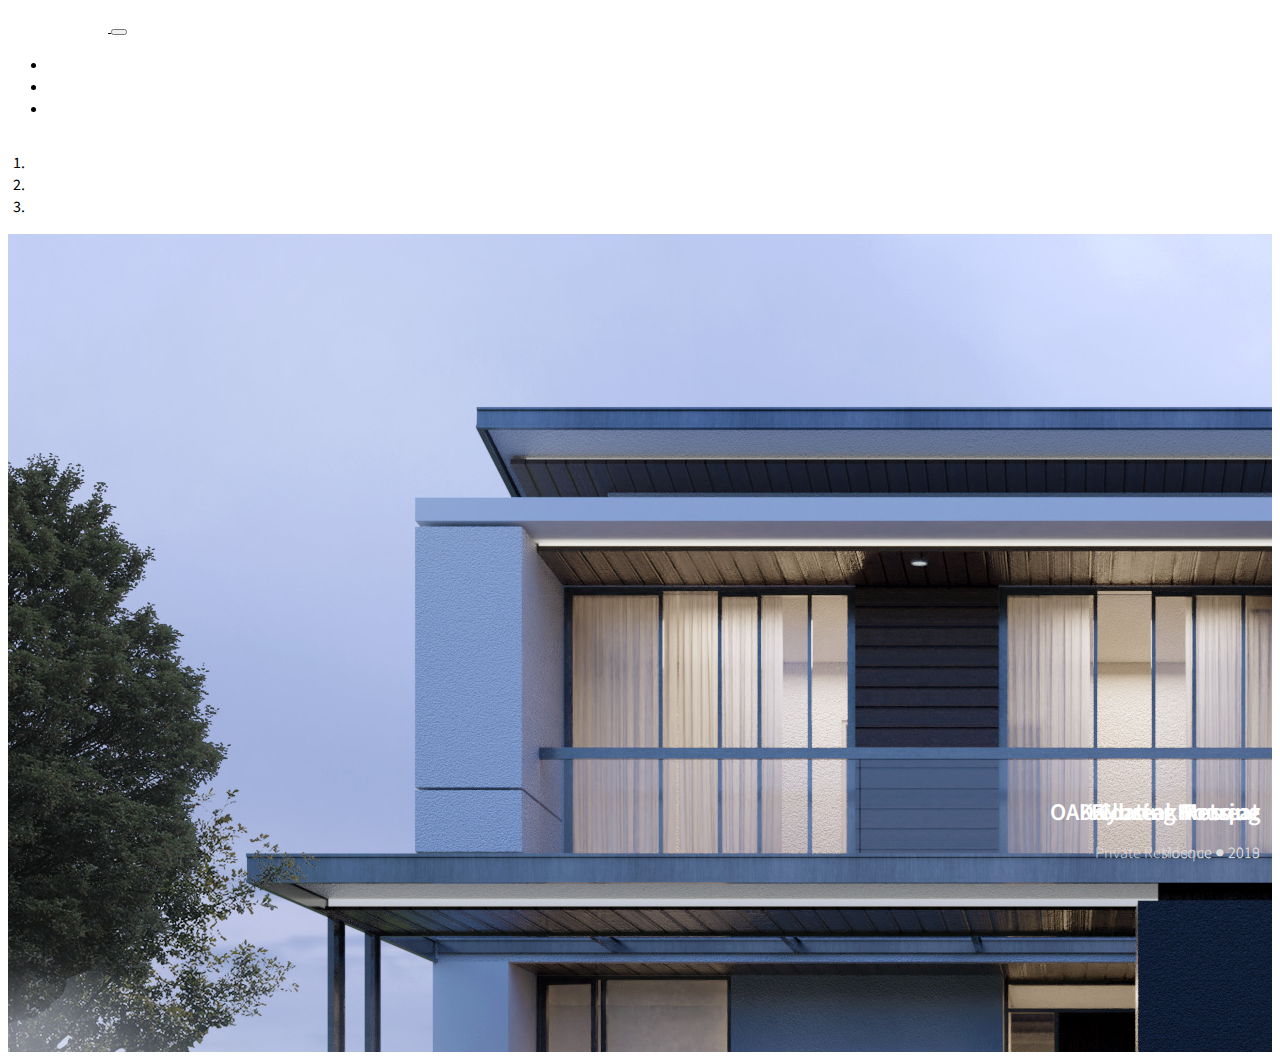
<file: index.html>
<html>
    <head>
        <meta charset="utf-8">
        <meta name="viewport" content="width=device-width, initial-scale=1, shrink-to-fit=no">
        <title>SCAF</title>
    </head>

    <link rel="stylesheet" href="https://stackpath.bootstrapcdn.com/bootstrap/4.5.0/css/bootstrap.min.css" integrity="sha384-9aIt2nRpC12Uk9gS9baDl411NQApFmC26EwAOH8WgZl5MYYxFfc+NcPb1dKGj7Sk" crossorigin="anonymous">
    <!-- <link href="https://fonts.googleapis.com/css2?family=MuseoModerno:wght@300;500;800&display=swap" rel="stylesheet"> -->
    <!-- <link href="https://fonts.googleapis.com/css2?family=Roboto+Mono:wght@300;400;500;700&display=swap" rel="stylesheet"> -->
    <link href="https://fonts.googleapis.com/css2?family=Source+Sans+Pro:ital,wght@0,300;0,600;1,300;1,600&display=swap" rel="stylesheet">

    <script src="https://cdnjs.cloudflare.com/ajax/libs/jquery/3.1.1/jquery.min.js"></script>

    <link href="fontawesome/css/all.css" rel="stylesheet">
    <link href="css/style.css" rel="stylesheet">


    <script> 
      window.dataLayer = window.dataLayer || []; 
      function gtag(){dataLayer.push(arguments);} 
      gtag('js', new Date()); 

      gtag('config', 'UA-99755995-1'); 
  </script>

  <script>
      $(window).on( "load", function()
      {
          $("#spinner").hide();
      });
      
  </script>


<style>
  #spinner {
      position: fixed;
      left: 0px;
      top: 0px;
      width: 100%;
      height: 100%;
      z-index: 9999;
      background: rgba( 255, 255, 255) 
                  url('https://grox23.github.io/scafstudio.github.io/img/loading.gif') 
                  50% 50% 
                  no-repeat;
  }
</style>


    <body>

        <nav class="navbar fixed-top navbar-expand-lg navbar-light bg-transparent">
            <a class="navbar-brand" href="index.html">
              <img src="img/logo-main-white.png" width="100" class="d-inline-block align-top" alt="" loading="lazy">
            </a>

            <button class="navbar-toggler" type="button" data-toggle="collapse" data-target="#navbarNav" aria-controls="navbarNav" aria-expanded="false" aria-label="Toggle navigation">
                <span class="navbar-toggler-icon"></span>
            </button>
              <div class="collapse navbar-collapse" id="navbarNav">
                <ul class="navbar-nav mr-auto">
                  <li class="nav-item">
                    <a class="nav-link" href="works.html" style="color: white" style="-webkit-text-stroke-width: 3px;
                    -webkit-text-stroke-color: black;">Works</a>
                  </li>
                  <li class="nav-item">
                    <a class="nav-link" href="about.html" style="color: white">About</a>
                  </li>
                  <li class="nav-item">
                    <a class="nav-link" href="contact.html" style="color: white">Contact</a>
                  </li>
                </ul>

             
            </div>
        </nav>

        <div class="showcase container-fluid showcase-index">
            <div class="row">
              <div class="col-md-12">
                <!-- <div class="img-container"  style="background: url(img/projects/daybreak-retreat/JGCExterior.jpg); background-size: cover; background-position: center; height: 100vh; margin-left: -15px; margin-right: -15px"> -->
                
                <div class="img-container">
                  <!-- <img src="img/projects/daybreak-retreat/JGCExterior.jpg" style="width: 102%; margin-left: -20px; margin-right: -20px"> -->
                <!-- </div> -->
                
                <!-- <a href="projects/daybreak-retreat.html">
                <h4 style="font-weight: 600; text-align: right; margin-top: 10px">Daybreak Retreat</h4>
                <p style="font-weight: 300; text-align: right; color: #666; margin-top: -10px">Private Residence &#9679 2019</p>
                </a> -->

                <!-- <div id="carouselExampleIndicators" class="carousel slide" data-ride="carousel">
                  <ol class="carousel-indicators">
                    <li data-target="#carouselExampleIndicators" data-slide-to="0" class="active"></li>
                    <li data-target="#carouselExampleIndicators" data-slide-to="1"></li>
                    <li data-target="#carouselExampleIndicators" data-slide-to="2"></li>
                  </ol>
                  <div class="carousel-inner">
                    <div class="carousel-item active">
                      <img class="d-block w-100" src="..." alt="First slide">
                    </div>
                    <div class="carousel-item">
                      <img class="d-block w-100" src="..." alt="Second slide">
                    </div>
                    <div class="carousel-item">
                      <img class="d-block w-100" src="..." alt="Third slide">
                    </div>
                  </div>
                  <a class="carousel-control-prev" href="#carouselExampleIndicators" role="button" data-slide="prev">
                    <span class="carousel-control-prev-icon" aria-hidden="true"></span>
                    <span class="sr-only">Previous</span>
                  </a>
                  <a class="carousel-control-next" href="#carouselExampleIndicators" role="button" data-slide="next">
                    <span class="carousel-control-next-icon" aria-hidden="true"></span>
                    <span class="sr-only">Next</span>
                  </a>
                </div> -->



                <div id="carouselExampleIndicators" class="carousel slide carousel-index" data-ride="carousel" style="height: 100vh">
                  <ol class="carousel-indicators">
                    <li data-target="#carouselExampleIndicators" data-slide-to="0" class="active"></li>
                    <li data-target="#carouselExampleIndicators" data-slide-to="1"></li>
                    <li data-target="#carouselExampleIndicators" data-slide-to="2"></li>
                  </ol>
                  <div class="carousel-inner">
                    <div class="carousel-item active">
                
                      <img class="d-block w-100 h-100" src="img/projects/daybreak-retreat/JGCExterior.jpg" style="object-fit: cover">

                      <a class="nav-link" href="projects/oak-cluster-housing.html">
                
                        <h2 style="font-weight: 600; color: #fff; position: absolute; right: 20; bottom: 50">Daybreak Retreat</h2>
                          <p style="font-weight: 300;  color: #ddd; position: absolute; right: 20; bottom: 20">Private Residence &#9679 2019</p>
                 
                        </a>
              
                    </div>
                    <div class="carousel-item">
              
                      <img class="d-block w-100 h-100" src="img/projects/floating-mosque/kojo.jpg" style="object-fit: cover">

                      <a class="nav-link" href="projects/floating-mosque.html">
                
                        <h2 style="font-weight: 600; color: #fff; position: absolute; right: 20; bottom: 50">Floating Mosque</h2>
                          <p style="font-weight: 300;  color: #ddd; position: absolute; right: 20; bottom: 20">Mosque &#9679 2018</p>
                 
                        </a>
              
                    </div>
                    <div class="carousel-item">
             

                      <img class="d-block w-100 h-100" src="img/projects/oak-cluster-housing/main.jpg" style="object-fit: cover">


                        <a class="nav-link" href="projects/oak-cluster-housing.html">
                
                          <h2 style="font-weight: 600; color: #fff; position: absolute; right: 20; bottom: 50">OAK Cluster Housing</h2>
                          <p style="font-weight: 300; text-align: right; color: #666; margin-top: -10px">Cluster Private Residence &#9679 2019</p>

                   
                          </a>
                 
                    </div>
                  </div>
                </div>
                </div>

              </div>
            </div>
        </div>

        <!-- <div class="container-fluid footer">

          <div class="row">
            <div class="col-md-4 offset-md-4">
              <i class="fas fa-envelope fa-lg"></i>
              <i class="fab fa-instagram fa-lg"></i>
              <i class="fab fa-linkedin-in fa-lg"></i>
            </div>
          </div>

          <div class="row" style="margin-top: 10px">
            <div class="col-md-4 offset-md-4">
              <p class="p-footer">Copyright © 2020  |  All rights reserved</p>
            </div>
          </div>
        </div> -->



        <script src="https://code.jquery.com/jquery-3.5.1.slim.min.js" integrity="sha384-DfXdz2htPH0lsSSs5nCTpuj/zy4C+OGpamoFVy38MVBnE+IbbVYUew+OrCXaRkfj" crossorigin="anonymous"></script>
        <script src="https://cdn.jsdelivr.net/npm/popper.js@1.16.0/dist/umd/popper.min.js" integrity="sha384-Q6E9RHvbIyZFJoft+2mJbHaEWldlvI9IOYy5n3zV9zzTtmI3UksdQRVvoxMfooAo" crossorigin="anonymous"></script>
        <script src="https://stackpath.bootstrapcdn.com/bootstrap/4.5.0/js/bootstrap.min.js" integrity="sha384-OgVRvuATP1z7JjHLkuOU7Xw704+h835Lr+6QL9UvYjZE3Ipu6Tp75j7Bh/kR0JKI" crossorigin="anonymous"></script>

    </body>



    <script>
      $(window).on( "load", function()
      {
          $("#spinner").hide();
      });
      
    </script>
</html>
</file>
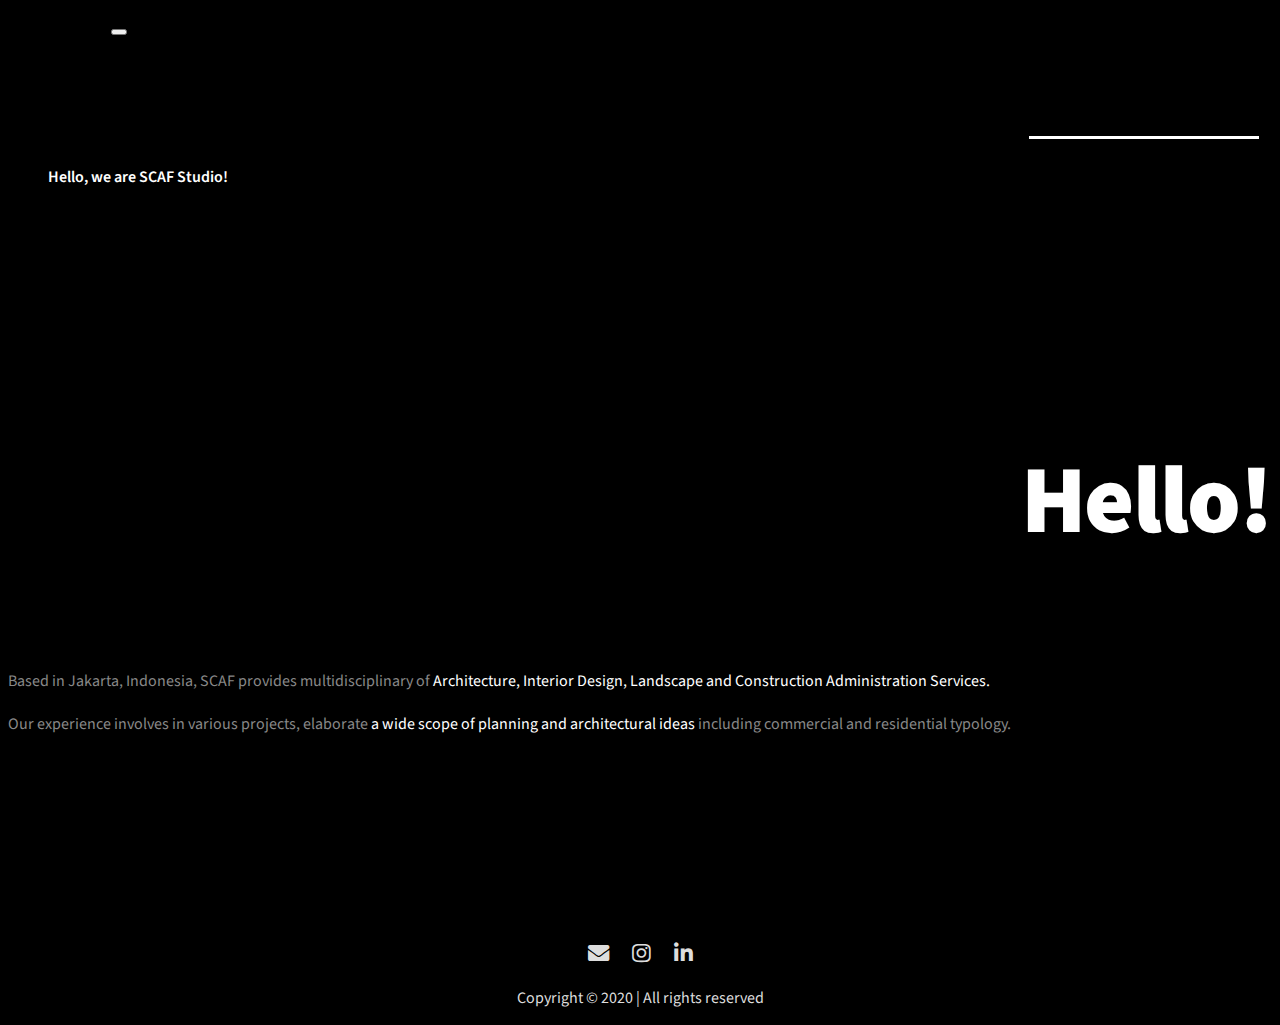
<file: about.html>
<html>
    <head>
        <meta charset="utf-8">
        <meta name="viewport" content="width=device-width, initial-scale=1, shrink-to-fit=no">
        <title>About Us - SCAF</title>
    </head>

    <link rel="stylesheet" href="https://stackpath.bootstrapcdn.com/bootstrap/4.5.0/css/bootstrap.min.css" integrity="sha384-9aIt2nRpC12Uk9gS9baDl411NQApFmC26EwAOH8WgZl5MYYxFfc+NcPb1dKGj7Sk" crossorigin="anonymous">
    <!-- <link href="https://fonts.googleapis.com/css2?family=MuseoModerno:wght@300;500;800&display=swap" rel="stylesheet"> -->
    <!-- <link href="https://fonts.googleapis.com/css2?family=Roboto+Mono:wght@300;400;500;700&display=swap" rel="stylesheet"> -->
    <link href="https://fonts.googleapis.com/css2?family=Source+Sans+Pro:ital,wght@0,300;0,600;1,300;1,600&display=swap" rel="stylesheet">

    <link href="fontawesome/css/all.css" rel="stylesheet">
    <link href="css/style.css" rel="stylesheet">


    <body style="background-color: #000">

        <nav class="navbar fixed-top navbar-expand-lg navbar-light bg-light">
            <a class="navbar-brand" href="index.html">
              <img src="img/logo-main.png" width="100" class="d-inline-block align-top" alt="" loading="lazy">
            </a>

            <button class="navbar-toggler" type="button" data-toggle="collapse" data-target="#navbarNav" aria-controls="navbarNav" aria-expanded="false" aria-label="Toggle navigation">
                <span class="navbar-toggler-icon"></span>
            </button>
              <div class="collapse navbar-collapse" id="navbarNav">
                <ul class="navbar-nav mr-auto">
                  <li class="nav-item">
                    <a class="nav-link" href="works.html">Works</a>
                  </li>
                  <li class="nav-item">
                    <a class="nav-link" href="about.html">About</a>
                  </li>
                  <li class="nav-item active">
                    <a class="nav-link" href="contact.html">Contact</a>
                  </li>
                </ul>

                <ul class="navbar-nav">
                  <li class="nav-item">
                      <hr class="mobile-none" style="width: 230px; height: 3px; background: #fff; border: 0; margin-top: 13px; margin-right: 13px">
                  </li>
                  <li class="nav-item" style="margin-top: 3px">
                      <a class="nav-tagline" style="color: white">Hello, we are SCAF Studio!</a>
                  </li>
              </ul>
            </div>
        </nav>

        <div class="showcase container-fluid" style="padding-top: 80px">
            <div class="row" style="margin-top: 0px">

                <div class="col-md-6">
                  <h1 style="color: #fff; font-size: 96px; font-weight: 900; text-align: right; margin-top: 150px; letter-spacing: -2px">Hello!</h1>
                </div>

                <div class="col-md-4">
                  <h4 style="font-weight: 400; margin-top: 100px; color: #888">
                    Based in Jakarta, Indonesia, SCAF provides multidisciplinary of <span style="color: #fff">Architecture,
                    Interior Design, Landscape and Construction Administration Services.</span>
                    </h4>

                    <h4 style="font-weight: 400; color: #888">
                        Our experience involves in various projects,
                        elaborate  <span style="color: #fff">
                            a wide scope of planning and architectural ideas</span> including commercial and residential typology.
                        </h4>

                </div>

              </div>



           
        </div>

        <div class="container-fluid footer" style="margin-top: 200px">

          <div class="row">
            <div class="col-md-4 offset-md-4">
              <i class="fas fa-envelope fa-lg" style="color: #ddd"></i>
              <i class="fab fa-instagram fa-lg"  style="color: #ddd"></i>
              <i class="fab fa-linkedin-in fa-lg"  style="color: #ddd"></i>
            </div>
          </div>

          <div class="row" style="margin-top: 10px">
            <div class="col-md-4 offset-md-4">
              <p class="p-footer" style="color: #ddd">Copyright © 2020  |  All rights reserved</p>
            </div>
          </div>
        </div>



        <script src="https://code.jquery.com/jquery-3.5.1.slim.min.js" integrity="sha384-DfXdz2htPH0lsSSs5nCTpuj/zy4C+OGpamoFVy38MVBnE+IbbVYUew+OrCXaRkfj" crossorigin="anonymous"></script>
        <script src="https://cdn.jsdelivr.net/npm/popper.js@1.16.0/dist/umd/popper.min.js" integrity="sha384-Q6E9RHvbIyZFJoft+2mJbHaEWldlvI9IOYy5n3zV9zzTtmI3UksdQRVvoxMfooAo" crossorigin="anonymous"></script>
        <script src="https://stackpath.bootstrapcdn.com/bootstrap/4.5.0/js/bootstrap.min.js" integrity="sha384-OgVRvuATP1z7JjHLkuOU7Xw704+h835Lr+6QL9UvYjZE3Ipu6Tp75j7Bh/kR0JKI" crossorigin="anonymous"></script>

    </body>

    <script>
      function startTime() {
        var today = new Date();
        var h = today.getHours();
        var m = today.getMinutes();
        m = checkTime(m);
        document.getElementById('time-picker').innerHTML =
        h + "<div class='time-separator'>:</div>" + m;
        var t = setTimeout(startTime, 500);
      }
      function checkTime(i) {
        if (i < 10) {i = "0" + i};
        return i;
      }
      </script>



    <script>
      $(window).on( "load", function()
      {
          $("#spinner").hide();
      });
      
    </script>
</html>
</file>
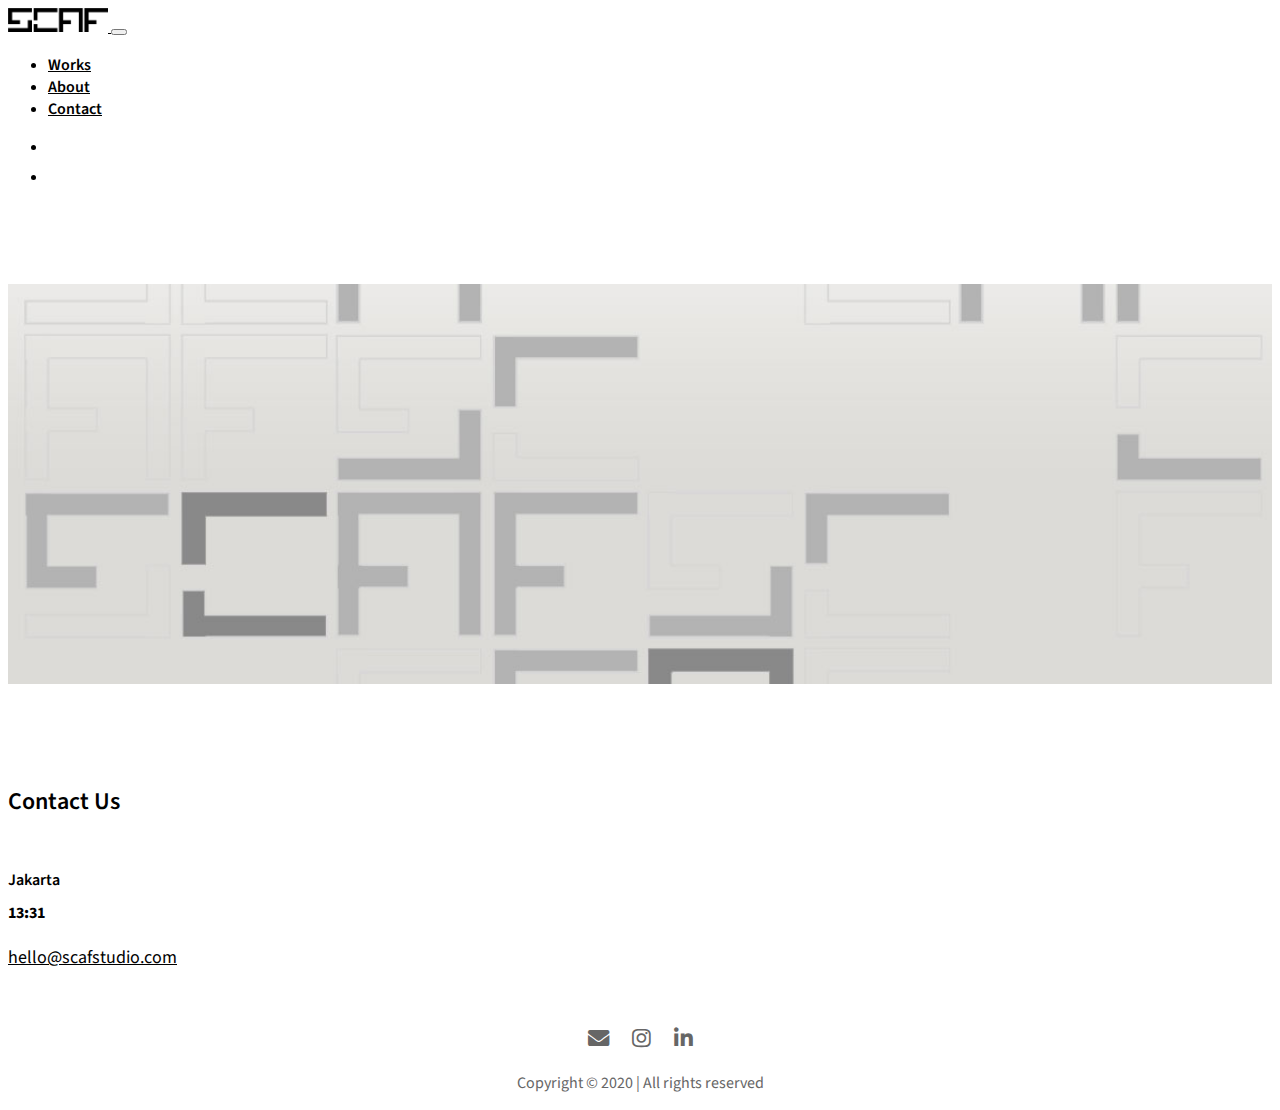
<file: contact.html>
<html>
    <head>
        <meta charset="utf-8">
        <meta name="viewport" content="width=device-width, initial-scale=1, shrink-to-fit=no">
        <title>Contact Us - SCAF</title>
    </head>

    <link rel="stylesheet" href="https://stackpath.bootstrapcdn.com/bootstrap/4.5.0/css/bootstrap.min.css" integrity="sha384-9aIt2nRpC12Uk9gS9baDl411NQApFmC26EwAOH8WgZl5MYYxFfc+NcPb1dKGj7Sk" crossorigin="anonymous">
    <!-- <link href="https://fonts.googleapis.com/css2?family=MuseoModerno:wght@300;500;800&display=swap" rel="stylesheet"> -->
    <!-- <link href="https://fonts.googleapis.com/css2?family=Roboto+Mono:wght@300;400;500;700&display=swap" rel="stylesheet"> -->
    <link href="https://fonts.googleapis.com/css2?family=Source+Sans+Pro:ital,wght@0,300;0,600;1,300;1,600&display=swap" rel="stylesheet">

    <link href="fontawesome/css/all.css" rel="stylesheet">
    <link href="css/style.css" rel="stylesheet">


    <body onload="startTime()">

        <nav class="navbar fixed-top navbar-expand-lg navbar-light bg-light">
            <a class="navbar-brand" href="index.html">
              <img src="img/logo-main.png" width="100" class="d-inline-block align-top" alt="" loading="lazy">
            </a>

            <button class="navbar-toggler" type="button" data-toggle="collapse" data-target="#navbarNav" aria-controls="navbarNav" aria-expanded="false" aria-label="Toggle navigation">
                <span class="navbar-toggler-icon"></span>
            </button>
              <div class="collapse navbar-collapse" id="navbarNav">
                <ul class="navbar-nav mr-auto">
                  <li class="nav-item">
                    <a class="nav-link" href="works.html">Works</a>
                  </li>
                  <li class="nav-item">
                    <a class="nav-link" href="about.html">About</a>
                  </li>
                  <li class="nav-item active">
                    <a class="nav-link" href="contact.html">Contact</a>
                  </li>
                </ul>

                <ul class="navbar-nav">
                  <li class="nav-item">
                      <hr class="mobile-none" style="width: 230px; height: 3px; background: #fff; border: 0; margin-top: 13px; margin-right: 13px">
                  </li>
                  <li class="nav-item" style="margin-top: 3px">
                      <a class="nav-tagline" style="color: white">Hello, we are SCAF Studio!</a>
                  </li>
              </ul>
            </div>
        </nav>

        <div class="showcase container" style="padding-top: 80px">
            <div class="row" style="margin-top: 0px">

                <div class="col-md-6">
                    <div class="img-container" style="background: url(img/pattern.jpg); background-size: cover; background-position: center
                    ; height: 400px">
                    </div>   
                </div>

                <div class="col-md-6">
                  <h2 style="font-weight: 600; margin-top: 100px">Contact Us</h2>
                  <h4 style="font-weight: 600; margin-top: 50px">Jakarta</h4>

                  <h4 id="time-picker" style="margin-top: -10px"></h4>


                  <a href="mailto:hello@scafstudio.com?subject=Brief Introduction&body=Your Name: %0D%0A Phone Number: %0D%0A Company Name: %0D%0A Brief Description:">
                    <p style="text-decoration: underline; font-size: 18px">hello@scafstudio.com</p>
                    </a>
                </div>

              </div>



           
        </div>

        <div class="container-fluid footer">

          <div class="row">
            <div class="col-md-4 offset-md-4">
              <i class="fas fa-envelope fa-lg"></i>
              <i class="fab fa-instagram fa-lg"></i>
              <i class="fab fa-linkedin-in fa-lg"></i>
            </div>
          </div>

          <div class="row" style="margin-top: 10px">
            <div class="col-md-4 offset-md-4">
              <p class="p-footer">Copyright © 2020  |  All rights reserved</p>
            </div>
          </div>
        </div>



        <script src="https://code.jquery.com/jquery-3.5.1.slim.min.js" integrity="sha384-DfXdz2htPH0lsSSs5nCTpuj/zy4C+OGpamoFVy38MVBnE+IbbVYUew+OrCXaRkfj" crossorigin="anonymous"></script>
        <script src="https://cdn.jsdelivr.net/npm/popper.js@1.16.0/dist/umd/popper.min.js" integrity="sha384-Q6E9RHvbIyZFJoft+2mJbHaEWldlvI9IOYy5n3zV9zzTtmI3UksdQRVvoxMfooAo" crossorigin="anonymous"></script>
        <script src="https://stackpath.bootstrapcdn.com/bootstrap/4.5.0/js/bootstrap.min.js" integrity="sha384-OgVRvuATP1z7JjHLkuOU7Xw704+h835Lr+6QL9UvYjZE3Ipu6Tp75j7Bh/kR0JKI" crossorigin="anonymous"></script>

    </body>

    <script>
      function startTime() {
        var today = new Date();
        var h = today.getHours();
        var m = today.getMinutes();
        m = checkTime(m);
        document.getElementById('time-picker').innerHTML =
        h + "<div class='time-separator'>:</div>" + m;
        var t = setTimeout(startTime, 500);
      }
      function checkTime(i) {
        if (i < 10) {i = "0" + i};
        return i;
      }
      </script>



    <script>
      $(window).on( "load", function()
      {
          $("#spinner").hide();
      });
      
    </script>
</html>
</file>
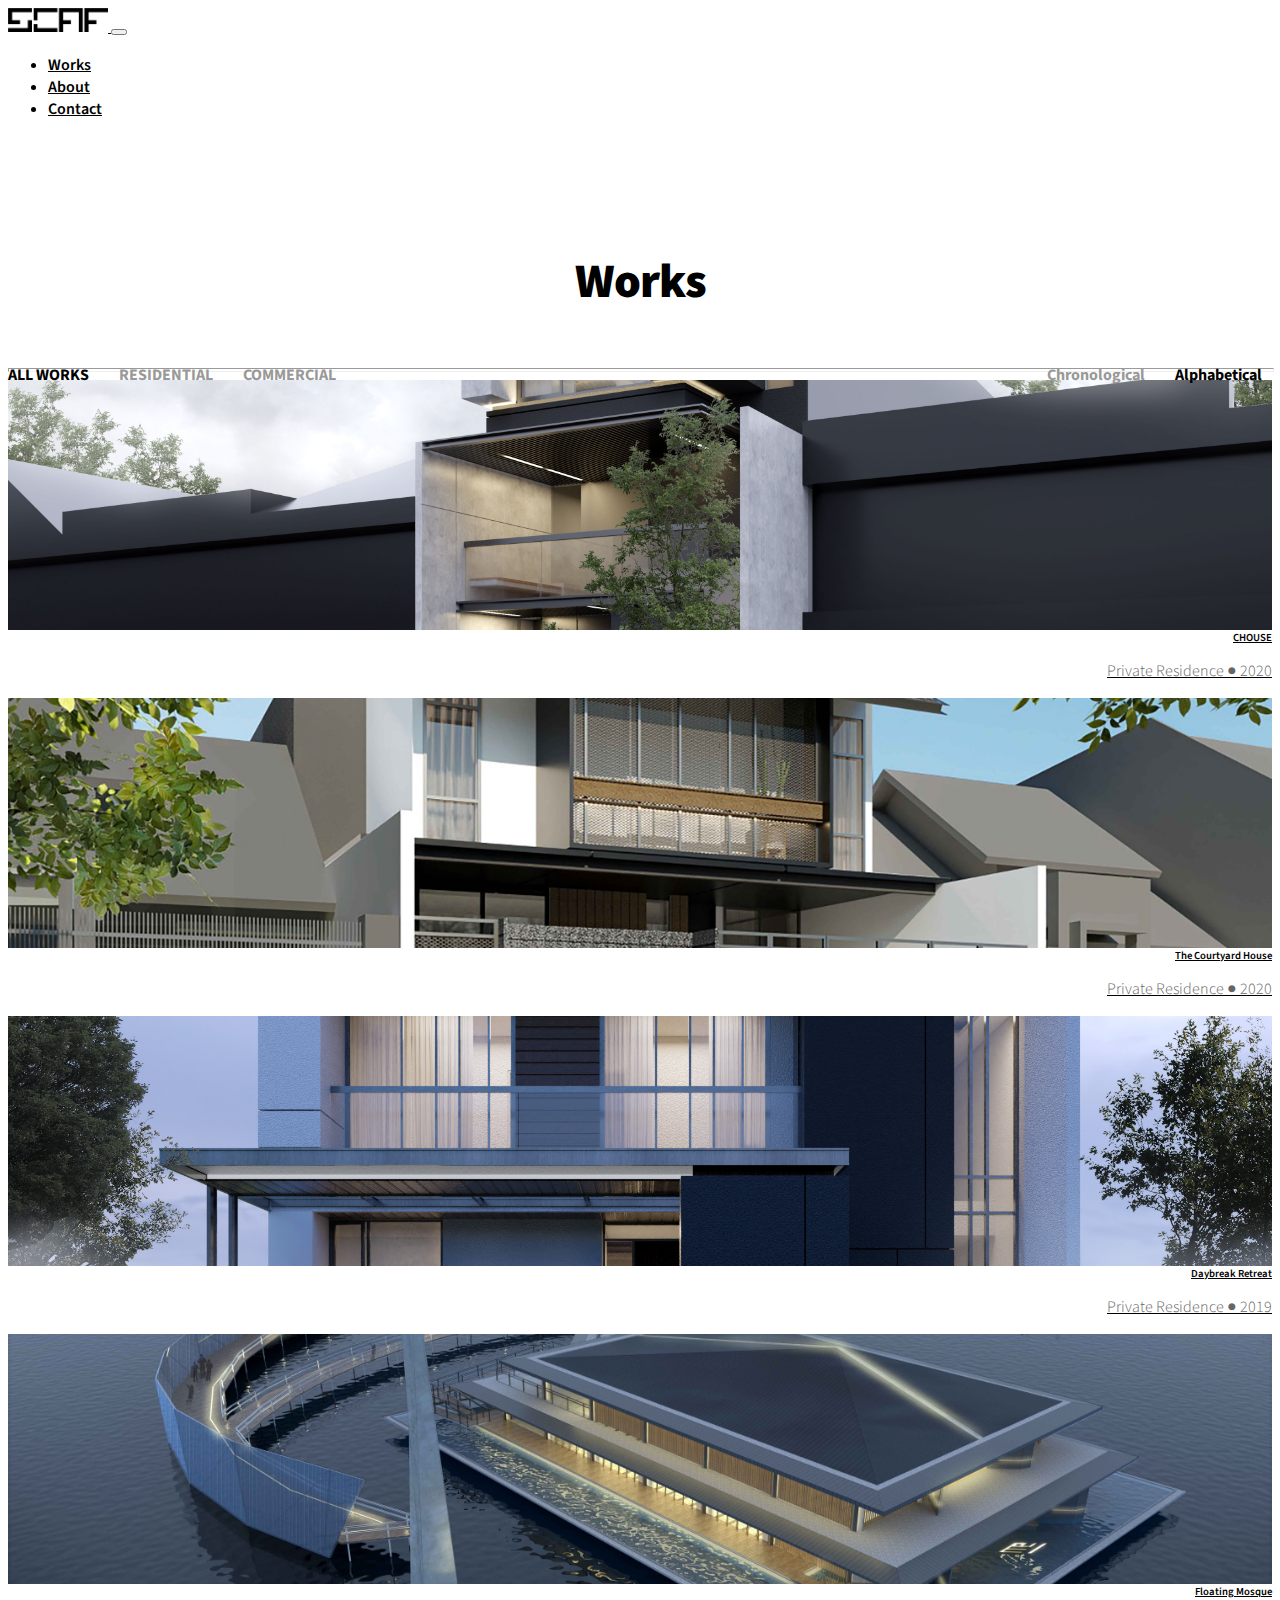
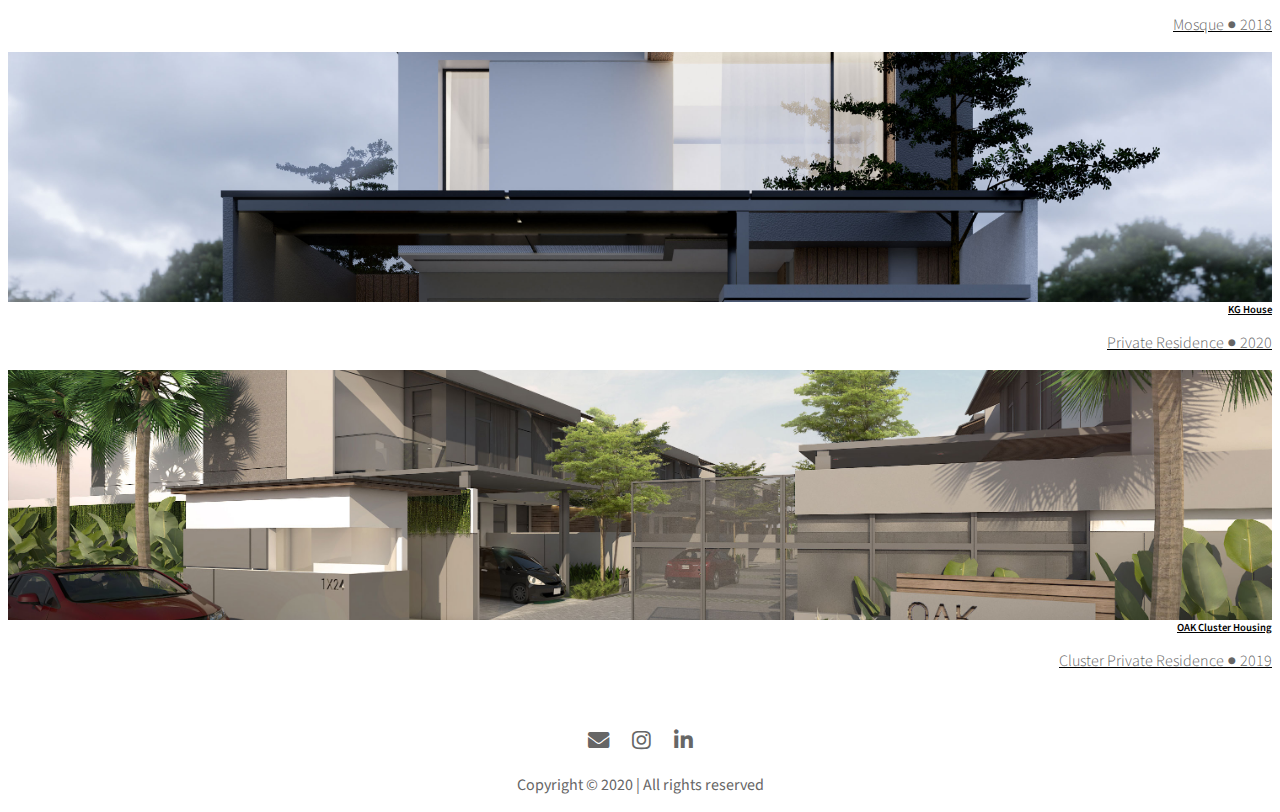
<file: works-alphabetical.html>
<html>
    <head>
        <meta charset="utf-8">
        <meta name="viewport" content="width=device-width, initial-scale=1, shrink-to-fit=no">
        <title>Works - SCAF</title>
    </head>

    <link rel="stylesheet" href="https://stackpath.bootstrapcdn.com/bootstrap/4.5.0/css/bootstrap.min.css" integrity="sha384-9aIt2nRpC12Uk9gS9baDl411NQApFmC26EwAOH8WgZl5MYYxFfc+NcPb1dKGj7Sk" crossorigin="anonymous">
    <!-- <link href="https://fonts.googleapis.com/css2?family=MuseoModerno:wght@300;500;800&display=swap" rel="stylesheet"> -->
    <!-- <link href="https://fonts.googleapis.com/css2?family=Roboto+Mono:wght@300;400;500;700&display=swap" rel="stylesheet"> -->
    <link href="https://fonts.googleapis.com/css2?family=Source+Sans+Pro:ital,wght@0,300;0,600;1,300;1,600&display=swap" rel="stylesheet">

    <link href="fontawesome/css/all.css" rel="stylesheet">
    <link href="css/style.css" rel="stylesheet">


    <body>

        <nav class="navbar fixed-top navbar-expand-lg navbar-light bg-light">
            <a class="navbar-brand" href="index.html">
              <img src="img/logo-main.png" width="100" class="d-inline-block align-top" alt="" loading="lazy">
            </a>

            <button class="navbar-toggler" type="button" data-toggle="collapse" data-target="#navbarNav" aria-controls="navbarNav" aria-expanded="false" aria-label="Toggle navigation">
                <span class="navbar-toggler-icon"></span>
            </button>
              <div class="collapse navbar-collapse" id="navbarNav">
                <ul class="navbar-nav mr-auto">
                  <li class="nav-item active">
                    <a class="nav-link" href="works.html">Works</a>
                  </li>
                  <li class="nav-item">
                    <a class="nav-link" href="about.html">About</a>
                  </li>
                  <li class="nav-item">
                    <a class="nav-link" href="contact.html">Contact</a>
                  </li>
                </ul>

            </div>
        </nav>

        <div class="showcase container-fluid" style="padding-top: 80px">

          <h1 style="font-size: 48px; font-weight: 900; text-align: center; letter-spacing: -1px">Works</h1>

          <div class="row">
            <div class="col-md-3">

              <a href="works.html">
                <div style="width: auto; height: 20px; float: left">
                  <p style="font-weight: 700">ALL WORKS</p>
                </div>
              </a>

                <a href="works-residential.html">
                <div style="width: auto; height: 20px; float: left; margin-left: 30px">
                  <p style="font-weight: 700; color: #999">RESIDENTIAL</p>
                </div>
                </a>

                <a href="works-commercial.html">
                <div style="width: auto; height: 20px; float: left; margin-left: 30px">
                  <p style="font-weight: 700; color: #999">COMMERCIAL</p>
                </div>
                </a>


            </div>


            <div class="col-md-3 offset-md-6">

              <a href="works-alphabetical.html">
              <div style="width: auto; height: 20px; float: right; margin-right: 10px">
                <p style="font-weight: 700">Alphabetical</p>
              </div>
              </a>

              
              <a href="works.html">
              <div style="width: auto; height: 20px; float: right; margin-right: 30px">
                <p style="font-weight: 700; color: #999">Chronological</p>
              </div>
              </a>

           
            </div>
          </div>


            <hr style="width: 100%; height: 2px; margin-top: 20px">

            <div class="row" style="margin-top: 0px">



                <div class="col-md-4">
                    <div class="img-container" style="background: url(img/projects/chouse/Exterior2.jpg); background-size: cover; background-position: center
                    ; height: 250px">
                    </div>
                    <a class="nav-link" href="projects/chouse.html">
                    <h6 style="font-weight: 600; text-align: right; margin-top: 0px">CHOUSE</h5>
                      <p style="font-weight: 300; text-align: right; color: #666; margin-top: -10px">Private Residence &#9679 2020</p>
                    </a>
                 
                </div>



                <div class="col-md-4">
                    <div class="img-container" style="background: url(img/projects/courtyard-house/Exterior.jpg); background-size: cover; background-position: center
                    ; height: 250px">
                    </div>
                    <a class="nav-link" href="projects/courtyard-house.html">
                    <h6 style="font-weight: 600; text-align: right; margin-top: 0px">The Courtyard House</h5>
                      <p style="font-weight: 300; text-align: right; color: #666; margin-top: -10px">Private Residence &#9679 2020</p>
                    </a>
                 
                </div>


                <div class="col-md-4">
                    <div class="img-container" style="background: url(img/projects/daybreak-retreat/JGCExterior.jpg); background-size: cover; background-position: center
                    ; height: 250px">
                    </div>
                    <a class="nav-link" href="projects/daybreak-retreat.html">
                    <h6 style="font-weight: 600; text-align: right; margin-top: 0px">Daybreak Retreat</h5>
                      <p style="font-weight: 300; text-align: right; color: #666; margin-top: -10px">Private Residence &#9679 2019</p>
                    </a>
                 
                </div>



                <div class="col-md-4">
                    <div class="img-container" style="background: url(img/projects/floating-mosque/kojo.jpg); background-size: cover; background-position: center
                    ; height: 250px">
                    </div>
    
                    <a class="nav-link" href="projects/floating-mosque.html">
                    <h6 style="font-weight: 600; text-align: right; margin-top: 0px">Floating Mosque</h5>
                      <p style="font-weight: 300; text-align: right; color: #666; margin-top: -10px">Mosque &#9679 2018</p>
                    </a>
                 
                  </div>

                

              <div class="col-md-4">
                <div class="img-container" style="background: url(img/projects/kg-house/KG2png.jpg); background-size: cover; background-position: center
                ; height: 250px">
                </div>
                <a class="nav-link" href="projects/kg-house.html">
                <h6 style="font-weight: 600; text-align: right; margin-top: 0px">KG House</h5>
                  <p style="font-weight: 300; text-align: right; color: #666; margin-top: -10px">Private Residence &#9679 2020</p>
                </a>
             
            </div>

           

              <div class="col-md-4">
                <div class="img-container"  style="background: url(img/projects/oak-cluster-housing/main.jpg); background-size: cover; background-position: center
                ; height: 250px">
                </div>

                <a class="nav-link" href="projects/oak-cluster-housing.html">
                <h6 style="font-weight: 600; text-align: right; margin-top: 0px">OAK Cluster Housing</h5>
                  <p style="font-weight: 300; text-align: right; color: #666; margin-top: -10px">Cluster Private Residence &#9679 2019</p>
                </a>
               
              </div>
            </div>
        </div>

        <div class="container-fluid footer">

          <div class="row">
            <div class="col-md-4 offset-md-4">
              <i class="fas fa-envelope fa-lg"></i>
              <i class="fab fa-instagram fa-lg"></i>
              <i class="fab fa-linkedin-in fa-lg"></i>
            </div>
          </div>

          <div class="row" style="margin-top: 10px">
            <div class="col-md-4 offset-md-4">
              <p class="p-footer">Copyright © 2020  |  All rights reserved</p>
            </div>
          </div>
        </div>



        <script src="https://code.jquery.com/jquery-3.5.1.slim.min.js" integrity="sha384-DfXdz2htPH0lsSSs5nCTpuj/zy4C+OGpamoFVy38MVBnE+IbbVYUew+OrCXaRkfj" crossorigin="anonymous"></script>
        <script src="https://cdn.jsdelivr.net/npm/popper.js@1.16.0/dist/umd/popper.min.js" integrity="sha384-Q6E9RHvbIyZFJoft+2mJbHaEWldlvI9IOYy5n3zV9zzTtmI3UksdQRVvoxMfooAo" crossorigin="anonymous"></script>
        <script src="https://stackpath.bootstrapcdn.com/bootstrap/4.5.0/js/bootstrap.min.js" integrity="sha384-OgVRvuATP1z7JjHLkuOU7Xw704+h835Lr+6QL9UvYjZE3Ipu6Tp75j7Bh/kR0JKI" crossorigin="anonymous"></script>

    </body>



    <script>
      $(window).on( "load", function()
      {
          $("#spinner").hide();
      });
      
    </script>
</html>
</file>
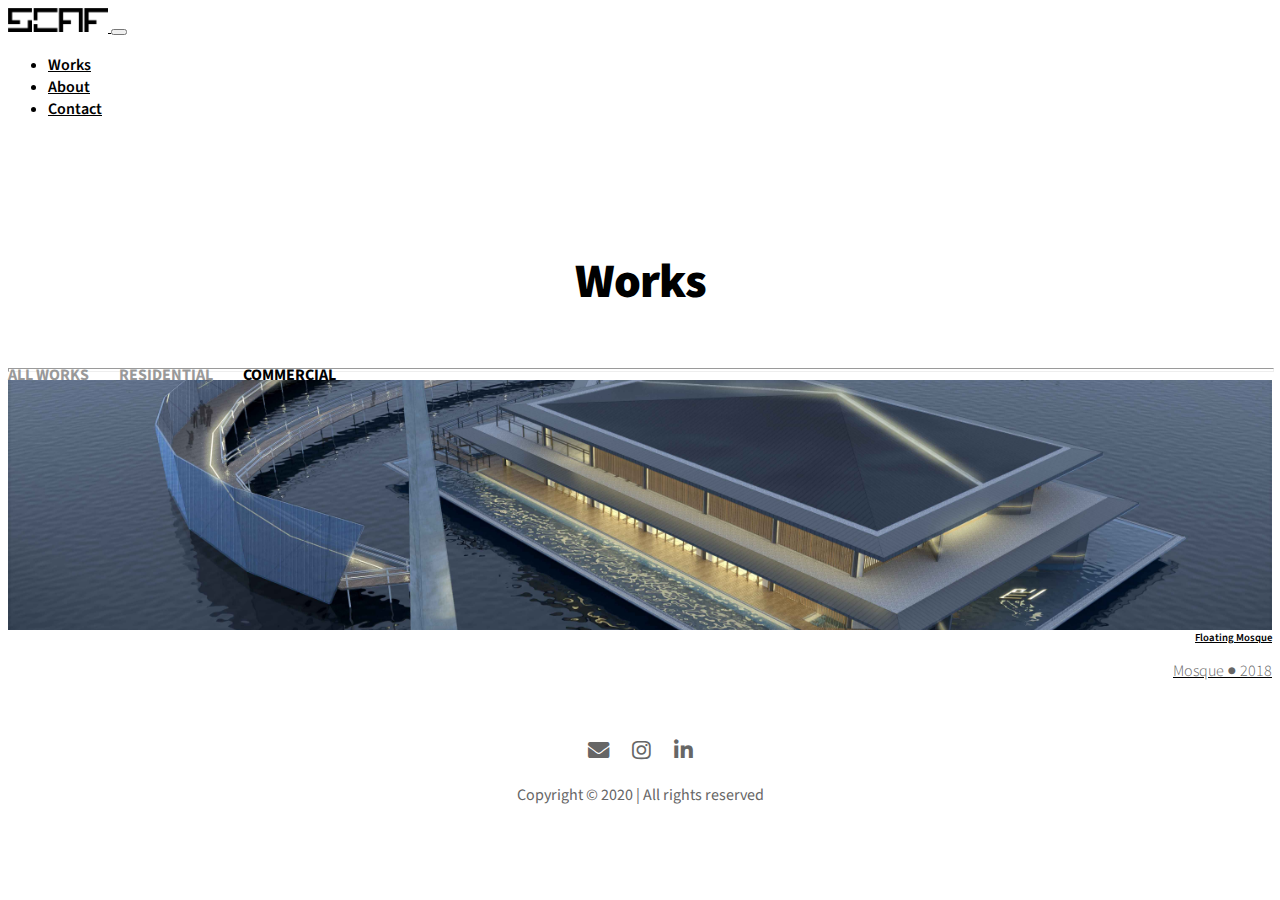
<file: works-commercial.html>
<html>
    <head>
        <meta charset="utf-8">
        <meta name="viewport" content="width=device-width, initial-scale=1, shrink-to-fit=no">
        <title>Works - SCAF</title>
    </head>

    <link rel="stylesheet" href="https://stackpath.bootstrapcdn.com/bootstrap/4.5.0/css/bootstrap.min.css" integrity="sha384-9aIt2nRpC12Uk9gS9baDl411NQApFmC26EwAOH8WgZl5MYYxFfc+NcPb1dKGj7Sk" crossorigin="anonymous">
    <!-- <link href="https://fonts.googleapis.com/css2?family=MuseoModerno:wght@300;500;800&display=swap" rel="stylesheet"> -->
    <!-- <link href="https://fonts.googleapis.com/css2?family=Roboto+Mono:wght@300;400;500;700&display=swap" rel="stylesheet"> -->
    <link href="https://fonts.googleapis.com/css2?family=Source+Sans+Pro:ital,wght@0,300;0,600;1,300;1,600&display=swap" rel="stylesheet">

    <link href="fontawesome/css/all.css" rel="stylesheet">
    <link href="css/style.css" rel="stylesheet">


    <body>

        <nav class="navbar fixed-top navbar-expand-lg navbar-light bg-light">
            <a class="navbar-brand" href="index.html">
              <img src="img/logo-main.png" width="100" class="d-inline-block align-top" alt="" loading="lazy">
            </a>

            <button class="navbar-toggler" type="button" data-toggle="collapse" data-target="#navbarNav" aria-controls="navbarNav" aria-expanded="false" aria-label="Toggle navigation">
                <span class="navbar-toggler-icon"></span>
            </button>
              <div class="collapse navbar-collapse" id="navbarNav">
                <ul class="navbar-nav mr-auto">
                  <li class="nav-item active">
                    <a class="nav-link" href="works.html">Works</a>
                  </li>
                  <li class="nav-item">
                    <a class="nav-link" href="about.html">About</a>
                  </li>
                  <li class="nav-item">
                    <a class="nav-link" href="contact.html">Contact</a>
                  </li>
                </ul>

            </div>
        </nav>

        <div class="showcase container-fluid" style="padding-top: 80px">

          <h1 style="font-size: 48px; font-weight: 900; text-align: center; letter-spacing: -1px">Works</h1>

          <div class="row">
            <div class="col-md-3">

              <a href="works.html">
                <div style="width: auto; height: 20px; float: left">
                  <p style="font-weight: 700; color: #999">ALL WORKS</p>
                </div>
              </a>

                <a href="works-residential.html">
                <div style="width: auto; height: 20px; float: left; margin-left: 30px">
                  <p style="font-weight: 700; color: #999">RESIDENTIAL</p>
                </div>
                </a>

                <a href="works-commercial.html">
                <div style="width: auto; height: 20px; float: left; margin-left: 30px">
                  <p style="font-weight: 700">COMMERCIAL</p>
                </div>
                </a>


            </div>


            <div class="col-md-3 offset-md-6">



           
            </div>
          </div>


            <hr style="width: 100%; height: 2px; margin-top: 20px">

            <div class="row" style="margin-top: 0px">

            

              
              <div class="col-md-4">
                <div class="img-container" style="background: url(img/projects/floating-mosque/kojo.jpg); background-size: cover; background-position: center
                ; height: 250px">
                </div>

                <a class="nav-link" href="projects/floating-mosque.html">
                <h6 style="font-weight: 600; text-align: right; margin-top: 0px">Floating Mosque</h5>
                  <p style="font-weight: 300; text-align: right; color: #666; margin-top: -10px">Mosque &#9679 2018</p>
                </a>
             
              </div>
            </div>
        </div>

        <div class="container-fluid footer">

          <div class="row">
            <div class="col-md-4 offset-md-4">
              <i class="fas fa-envelope fa-lg"></i>
              <i class="fab fa-instagram fa-lg"></i>
              <i class="fab fa-linkedin-in fa-lg"></i>
            </div>
          </div>

          <div class="row" style="margin-top: 10px">
            <div class="col-md-4 offset-md-4">
              <p class="p-footer">Copyright © 2020  |  All rights reserved</p>
            </div>
          </div>
        </div>



        <script src="https://code.jquery.com/jquery-3.5.1.slim.min.js" integrity="sha384-DfXdz2htPH0lsSSs5nCTpuj/zy4C+OGpamoFVy38MVBnE+IbbVYUew+OrCXaRkfj" crossorigin="anonymous"></script>
        <script src="https://cdn.jsdelivr.net/npm/popper.js@1.16.0/dist/umd/popper.min.js" integrity="sha384-Q6E9RHvbIyZFJoft+2mJbHaEWldlvI9IOYy5n3zV9zzTtmI3UksdQRVvoxMfooAo" crossorigin="anonymous"></script>
        <script src="https://stackpath.bootstrapcdn.com/bootstrap/4.5.0/js/bootstrap.min.js" integrity="sha384-OgVRvuATP1z7JjHLkuOU7Xw704+h835Lr+6QL9UvYjZE3Ipu6Tp75j7Bh/kR0JKI" crossorigin="anonymous"></script>

    </body>



    <script>
      $(window).on( "load", function()
      {
          $("#spinner").hide();
      });
      
    </script>
</html>
</file>
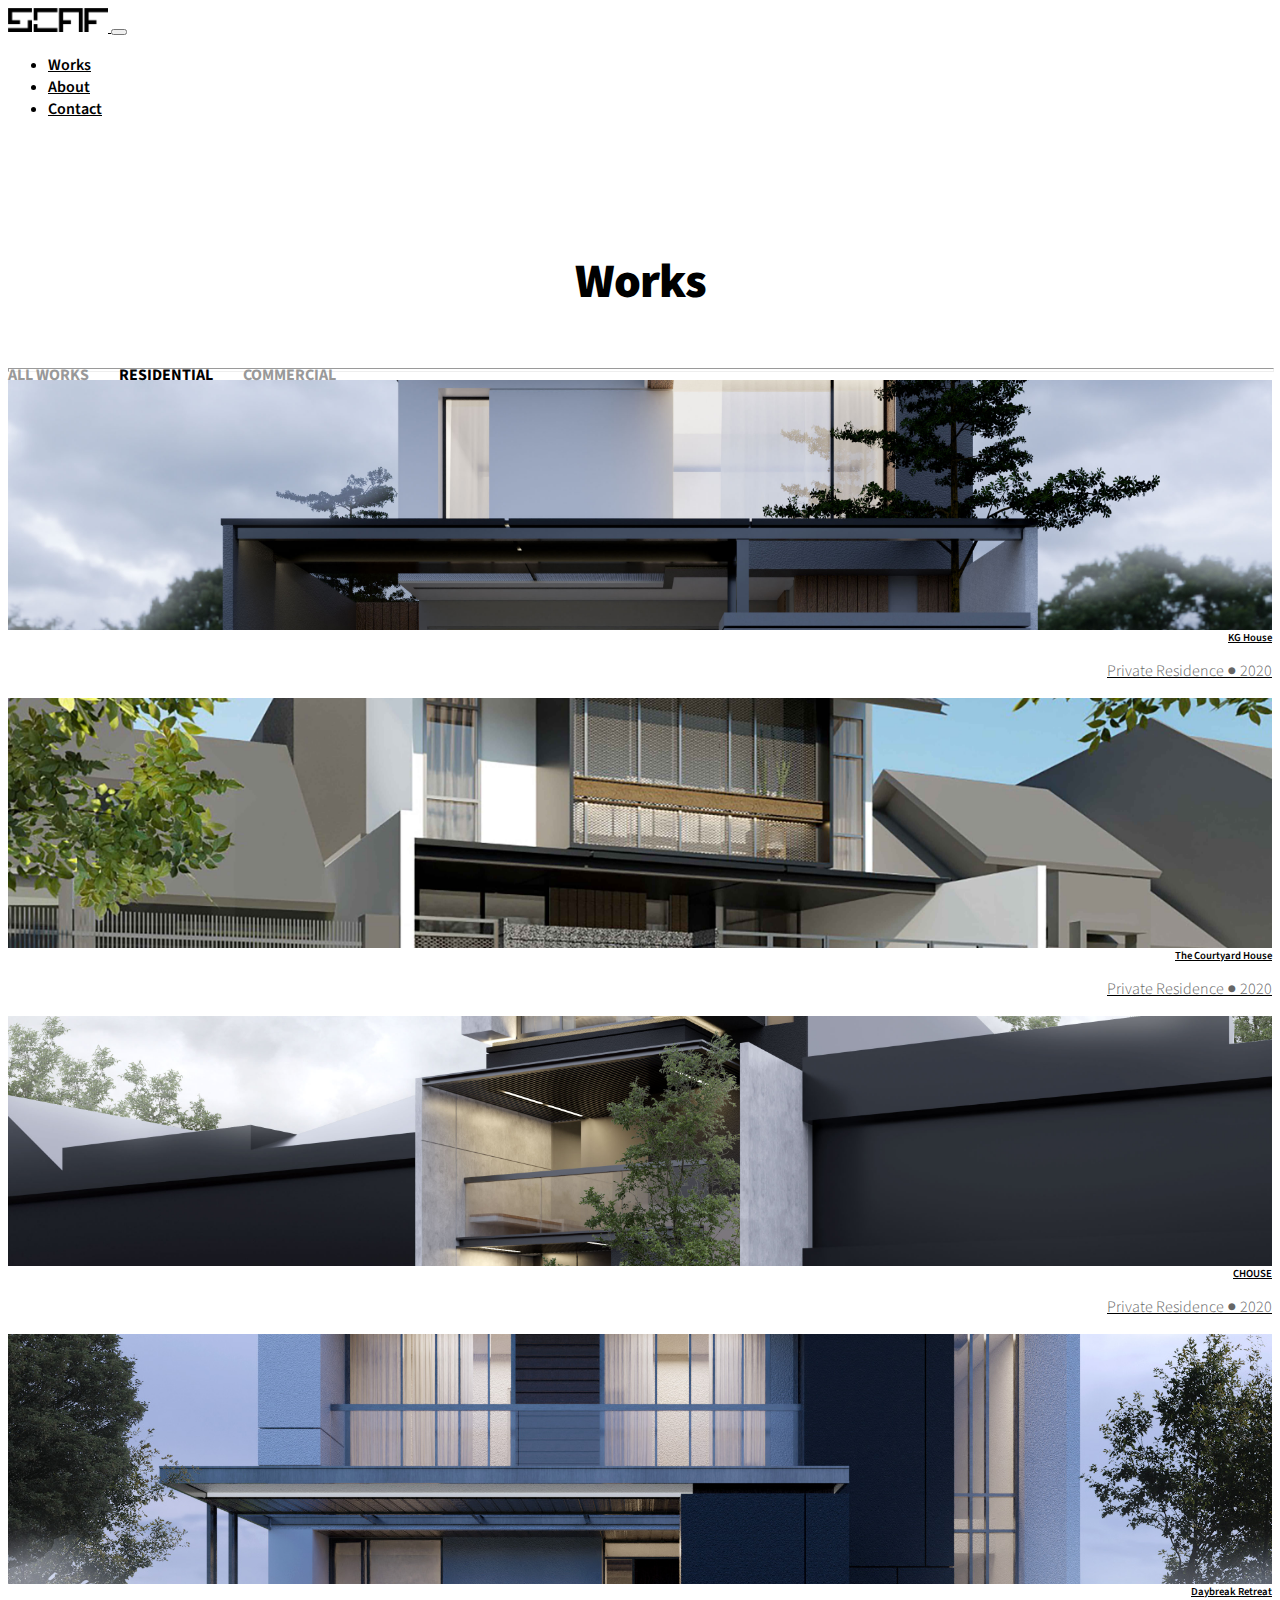
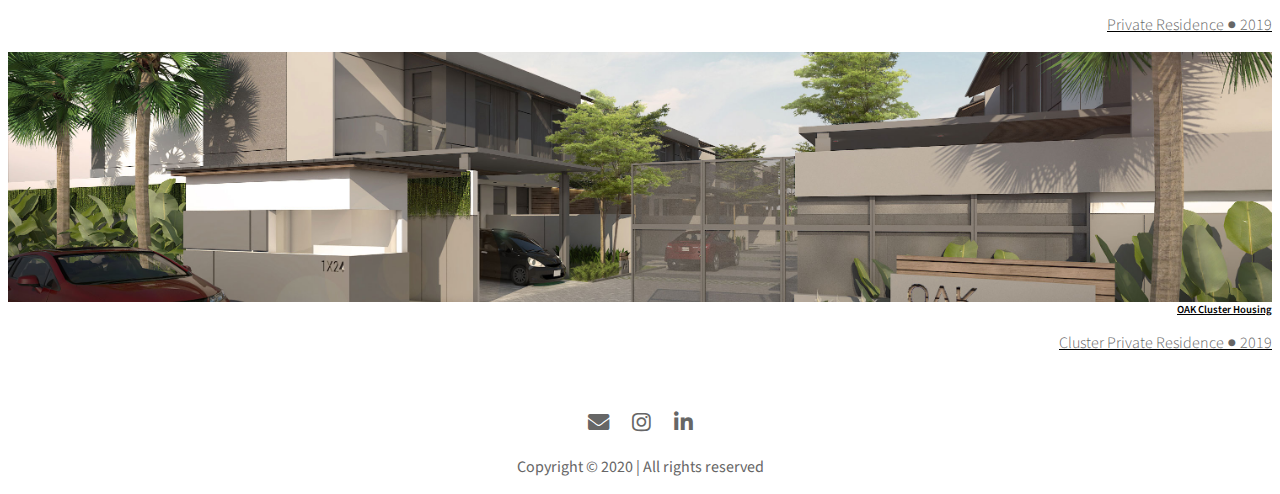
<file: works-residential.html>
<html>
    <head>
        <meta charset="utf-8">
        <meta name="viewport" content="width=device-width, initial-scale=1, shrink-to-fit=no">
        <title>Works - SCAF</title>
    </head>

    <link rel="stylesheet" href="https://stackpath.bootstrapcdn.com/bootstrap/4.5.0/css/bootstrap.min.css" integrity="sha384-9aIt2nRpC12Uk9gS9baDl411NQApFmC26EwAOH8WgZl5MYYxFfc+NcPb1dKGj7Sk" crossorigin="anonymous">
    <!-- <link href="https://fonts.googleapis.com/css2?family=MuseoModerno:wght@300;500;800&display=swap" rel="stylesheet"> -->
    <!-- <link href="https://fonts.googleapis.com/css2?family=Roboto+Mono:wght@300;400;500;700&display=swap" rel="stylesheet"> -->
    <link href="https://fonts.googleapis.com/css2?family=Source+Sans+Pro:ital,wght@0,300;0,600;1,300;1,600&display=swap" rel="stylesheet">

    <link href="fontawesome/css/all.css" rel="stylesheet">
    <link href="css/style.css" rel="stylesheet">


    <body>

        <nav class="navbar fixed-top navbar-expand-lg navbar-light bg-light">
            <a class="navbar-brand" href="index.html">
              <img src="img/logo-main.png" width="100" class="d-inline-block align-top" alt="" loading="lazy">
            </a>

            <button class="navbar-toggler" type="button" data-toggle="collapse" data-target="#navbarNav" aria-controls="navbarNav" aria-expanded="false" aria-label="Toggle navigation">
                <span class="navbar-toggler-icon"></span>
            </button>
              <div class="collapse navbar-collapse" id="navbarNav">
                <ul class="navbar-nav mr-auto">
                  <li class="nav-item active">
                    <a class="nav-link" href="works.html">Works</a>
                  </li>
                  <li class="nav-item">
                    <a class="nav-link" href="about.html">About</a>
                  </li>
                  <li class="nav-item">
                    <a class="nav-link" href="contact.html">Contact</a>
                  </li>
                </ul>

            </div>
        </nav>

        <div class="showcase container-fluid" style="padding-top: 80px">

          <h1 style="font-size: 48px; font-weight: 900; text-align: center; letter-spacing: -1px">Works</h1>

          <div class="row">
            <div class="col-md-3">

              <a href="works.html">
                <div style="width: auto; height: 20px; float: left">
                  <p style="font-weight: 700; color: #999">ALL WORKS</p>
                </div>
              </a>

                <a href="works-residential.html">
                <div style="width: auto; height: 20px; float: left; margin-left: 30px">
                  <p style="font-weight: 700">RESIDENTIAL</p>
                </div>
                </a>

                <a href="works-commercial.html">
                <div style="width: auto; height: 20px; float: left; margin-left: 30px">
                  <p style="font-weight: 700; color: #999">COMMERCIAL</p>
                </div>
                </a>


            </div>


            <div class="col-md-3 offset-md-6">



           
            </div>
          </div>


            <hr style="width: 100%; height: 2px; margin-top: 20px">

            <div class="row" style="margin-top: 0px">

                <div class="col-md-4">
                  <div class="img-container" style="background: url(img/projects/kg-house/KG2png.jpg); background-size: cover; background-position: center
                  ; height: 250px">
                  </div>
                  <a class="nav-link" href="projects/kg-house.html">
                  <h6 style="font-weight: 600; text-align: right; margin-top: 0px">KG House</h5>
                    <p style="font-weight: 300; text-align: right; color: #666; margin-top: -10px">Private Residence &#9679 2020</p>
                  </a>
               
              </div>
  
              <div class="col-md-4">
                <div class="img-container" style="background: url(img/projects/courtyard-house/Exterior.jpg); background-size: cover; background-position: center
                ; height: 250px">
                </div>
                <a class="nav-link" href="projects/courtyard-house.html">
                <h6 style="font-weight: 600; text-align: right; margin-top: 0px">The Courtyard House</h5>
                  <p style="font-weight: 300; text-align: right; color: #666; margin-top: -10px">Private Residence &#9679 2020</p>
                </a>
             
            </div>
  
            <div class="col-md-4">
              <div class="img-container" style="background: url(img/projects/chouse/Exterior2.jpg); background-size: cover; background-position: center
              ; height: 250px">
              </div>
              <a class="nav-link" href="projects/chouse.html">
              <h6 style="font-weight: 600; text-align: right; margin-top: 0px">CHOUSE</h5>
                <p style="font-weight: 300; text-align: right; color: #666; margin-top: -10px">Private Residence &#9679 2020</p>
              </a>
           
          </div>
  
  
  
  
  
                  <div class="col-md-4">
                      <div class="img-container" style="background: url(img/projects/daybreak-retreat/JGCExterior.jpg); background-size: cover; background-position: center
                      ; height: 250px">
                      </div>
                      <a class="nav-link" href="projects/daybreak-retreat.html">
                      <h6 style="font-weight: 600; text-align: right; margin-top: 0px">Daybreak Retreat</h5>
                        <p style="font-weight: 300; text-align: right; color: #666; margin-top: -10px">Private Residence &#9679 2019</p>
                      </a>
                   
                  </div>
  
  
  
                <div class="col-md-4">
                  <div class="img-container"  style="background: url(img/projects/oak-cluster-housing/main.jpg); background-size: cover; background-position: center
                  ; height: 250px">
                  </div>
  
                  <a class="nav-link" href="projects/oak-cluster-housing.html">
                  <h6 style="font-weight: 600; text-align: right; margin-top: 0px">OAK Cluster Housing</h5>
                    <p style="font-weight: 300; text-align: right; color: #666; margin-top: -10px">Cluster Private Residence &#9679 2019</p>
                  </a>
                 
                </div>
              </div>
        </div>

        <div class="container-fluid footer">

          <div class="row">
            <div class="col-md-4 offset-md-4">
              <i class="fas fa-envelope fa-lg"></i>
              <i class="fab fa-instagram fa-lg"></i>
              <i class="fab fa-linkedin-in fa-lg"></i>
            </div>
          </div>

          <div class="row" style="margin-top: 10px">
            <div class="col-md-4 offset-md-4">
              <p class="p-footer">Copyright © 2020  |  All rights reserved</p>
            </div>
          </div>
        </div>



        <script src="https://code.jquery.com/jquery-3.5.1.slim.min.js" integrity="sha384-DfXdz2htPH0lsSSs5nCTpuj/zy4C+OGpamoFVy38MVBnE+IbbVYUew+OrCXaRkfj" crossorigin="anonymous"></script>
        <script src="https://cdn.jsdelivr.net/npm/popper.js@1.16.0/dist/umd/popper.min.js" integrity="sha384-Q6E9RHvbIyZFJoft+2mJbHaEWldlvI9IOYy5n3zV9zzTtmI3UksdQRVvoxMfooAo" crossorigin="anonymous"></script>
        <script src="https://stackpath.bootstrapcdn.com/bootstrap/4.5.0/js/bootstrap.min.js" integrity="sha384-OgVRvuATP1z7JjHLkuOU7Xw704+h835Lr+6QL9UvYjZE3Ipu6Tp75j7Bh/kR0JKI" crossorigin="anonymous"></script>

    </body>



    <script>
      $(window).on( "load", function()
      {
          $("#spinner").hide();
      });
      
    </script>
</html>
</file>
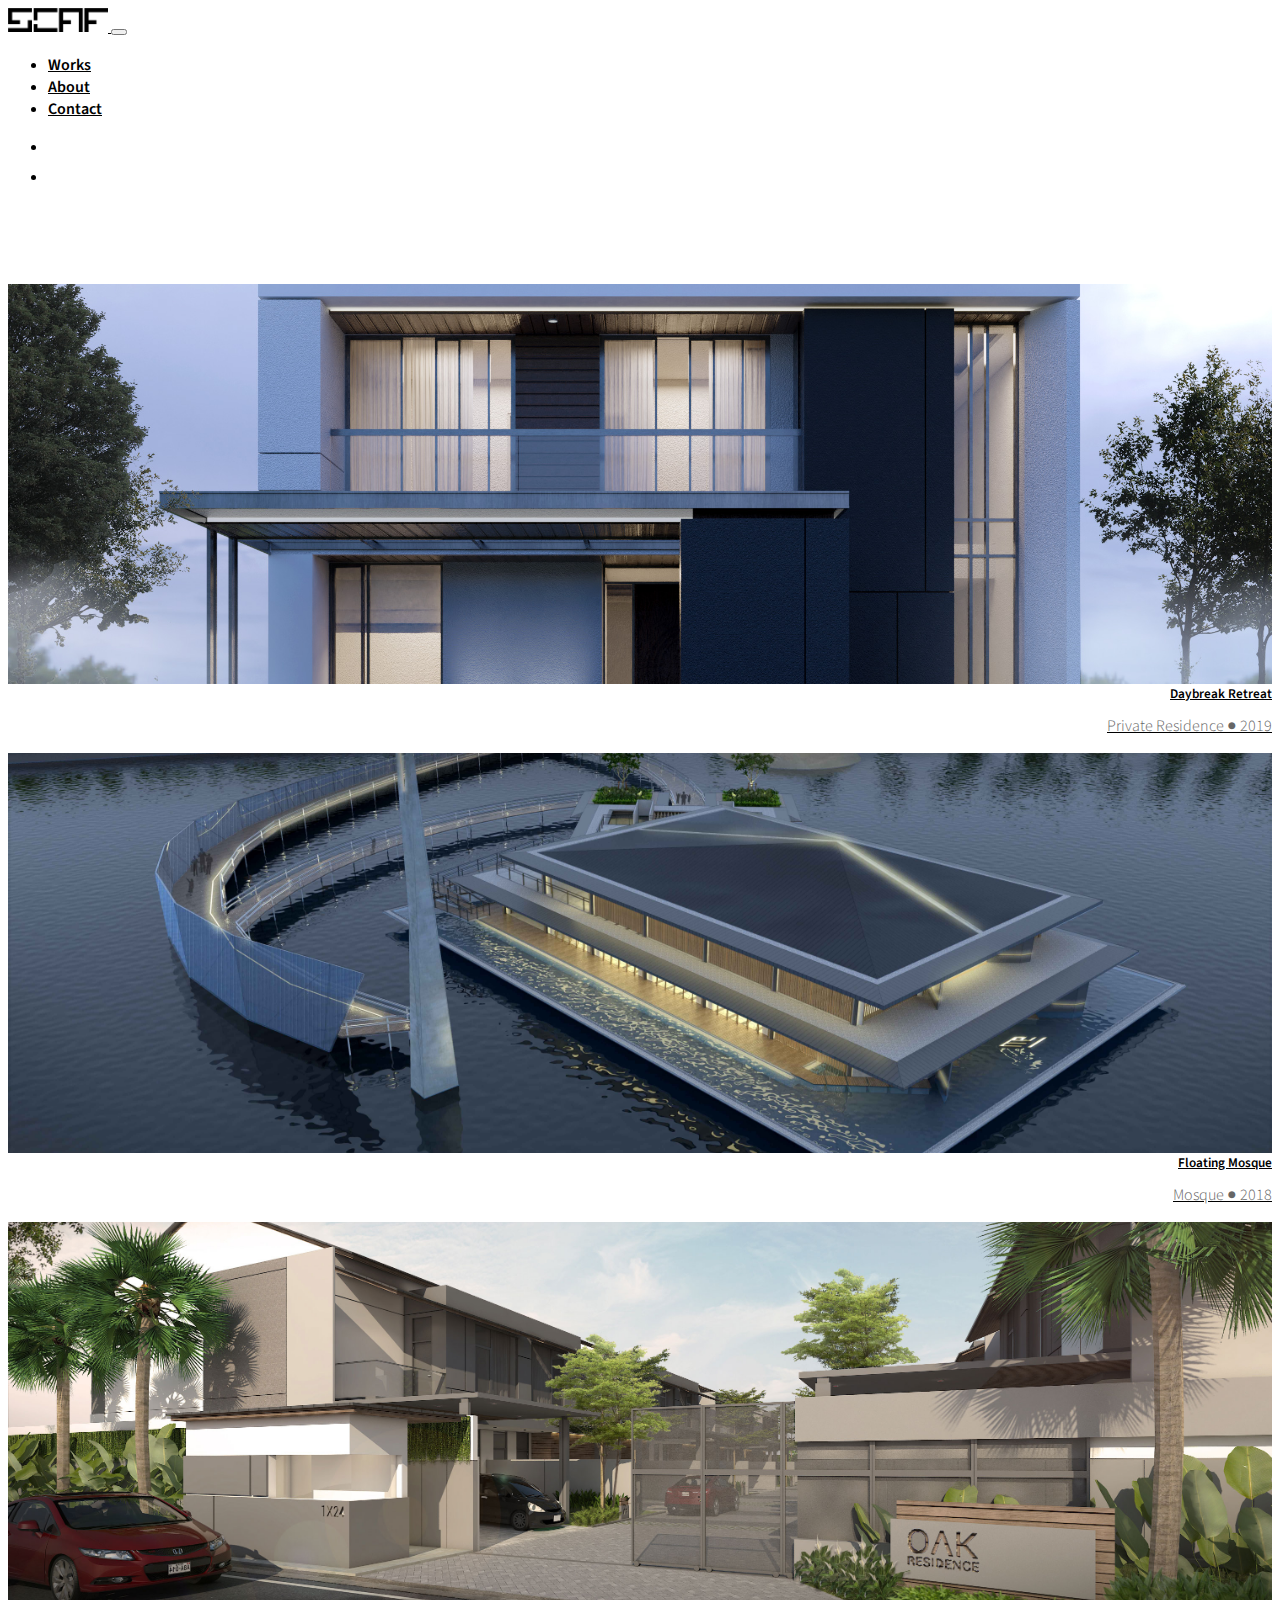
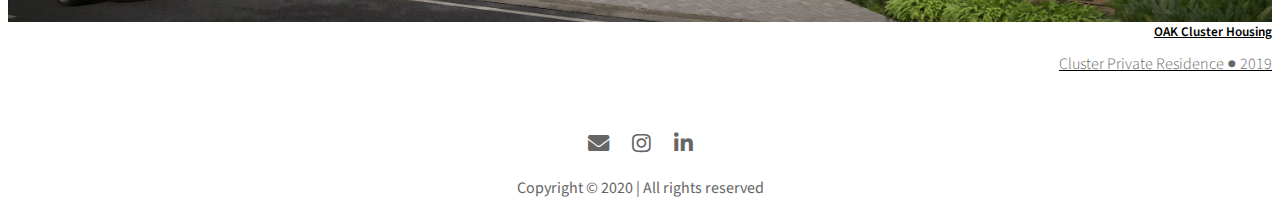
<file: works.html>
<html>
    <head>
        <meta charset="utf-8">
        <meta name="viewport" content="width=device-width, initial-scale=1, shrink-to-fit=no">
        <title>Works - SCAF</title>
    </head>

    <link rel="stylesheet" href="https://stackpath.bootstrapcdn.com/bootstrap/4.5.0/css/bootstrap.min.css" integrity="sha384-9aIt2nRpC12Uk9gS9baDl411NQApFmC26EwAOH8WgZl5MYYxFfc+NcPb1dKGj7Sk" crossorigin="anonymous">
    <!-- <link href="https://fonts.googleapis.com/css2?family=MuseoModerno:wght@300;500;800&display=swap" rel="stylesheet"> -->
    <!-- <link href="https://fonts.googleapis.com/css2?family=Roboto+Mono:wght@300;400;500;700&display=swap" rel="stylesheet"> -->
    <link href="https://fonts.googleapis.com/css2?family=Source+Sans+Pro:ital,wght@0,300;0,600;1,300;1,600&display=swap" rel="stylesheet">

    <link href="fontawesome/css/all.css" rel="stylesheet">
    <link href="css/style.css" rel="stylesheet">


    <body>

        <nav class="navbar fixed-top navbar-expand-lg navbar-light bg-light">
            <a class="navbar-brand" href="index.html">
              <img src="img/logo-main.png" width="100" class="d-inline-block align-top" alt="" loading="lazy">
            </a>

            <button class="navbar-toggler" type="button" data-toggle="collapse" data-target="#navbarNav" aria-controls="navbarNav" aria-expanded="false" aria-label="Toggle navigation">
                <span class="navbar-toggler-icon"></span>
            </button>
              <div class="collapse navbar-collapse" id="navbarNav">
                <ul class="navbar-nav mr-auto">
                  <li class="nav-item active">
                    <a class="nav-link" href="works.html">Works</a>
                  </li>
                  <li class="nav-item">
                    <a class="nav-link" href="about.html">About</a>
                  </li>
                  <li class="nav-item">
                    <a class="nav-link" href="contact.html">Contact</a>
                  </li>
                </ul>

                <ul class="navbar-nav">
                  <li class="nav-item">
                      <hr class="mobile-none" style="width: 230px; height: 3px; background: #fff; border: 0; margin-top: 13px; margin-right: 13px">
                  </li>
                  <li class="nav-item" style="margin-top: 3px">
                      <a class="nav-tagline" style="color: white">Hello, we are SCAF Studio!</a>
                  </li>
              </ul>
            </div>
        </nav>

        <div class="showcase container-fluid" style="padding-top: 80px">
            <div class="row" style="margin-top: 0px">

                <div class="col-md-6">
                    <div class="img-container" style="background: url(img/projects/daybreak-retreat/JGCExterior.jpg); background-size: cover; background-position: center
                    ; height: 400px">
                    </div>
                    <a class="nav-link" href="projects/daybreak-retreat.html">
                    <h5 style="font-weight: 600; text-align: right; margin-top: 0px">Daybreak Retreat</h5>
                      <p style="font-weight: 300; text-align: right; color: #666; margin-top: -10px">Private Residence &#9679 2019</p>
                    </a>
                 
                </div>


              <div class="col-md-6">
                <div class="img-container" style="background: url(img/projects/floating-mosque/kojo.jpg); background-size: cover; background-position: center
                ; height: 400px">
                </div>

                <a class="nav-link" href="projects/floating-mosque.html">
                <h5 style="font-weight: 600; text-align: right; margin-top: 0px">Floating Mosque</h5>
                  <p style="font-weight: 300; text-align: right; color: #666; margin-top: -10px">Mosque &#9679 2018</p>
                </a>
             
              </div>

              <div class="col-md-6">
                <div class="img-container"  style="background: url(img/projects/oak-cluster-housing/main.jpg); background-size: cover; background-position: center
                ; height: 400px">
                </div>

                <a class="nav-link" href="projects/oak-cluster-housing.html">
                <h5 style="font-weight: 600; text-align: right; margin-top: 0px">OAK Cluster Housing</h5>
                  <p style="font-weight: 300; text-align: right; color: #666; margin-top: -10px">Cluster Private Residence &#9679 2019</p>
                </a>
               
              </div>
            </div>
        </div>

        <div class="container-fluid footer">

          <div class="row">
            <div class="col-md-4 offset-md-4">
              <i class="fas fa-envelope fa-lg"></i>
              <i class="fab fa-instagram fa-lg"></i>
              <i class="fab fa-linkedin-in fa-lg"></i>
            </div>
          </div>

          <div class="row" style="margin-top: 10px">
            <div class="col-md-4 offset-md-4">
              <p class="p-footer">Copyright © 2020  |  All rights reserved</p>
            </div>
          </div>
        </div>



        <script src="https://code.jquery.com/jquery-3.5.1.slim.min.js" integrity="sha384-DfXdz2htPH0lsSSs5nCTpuj/zy4C+OGpamoFVy38MVBnE+IbbVYUew+OrCXaRkfj" crossorigin="anonymous"></script>
        <script src="https://cdn.jsdelivr.net/npm/popper.js@1.16.0/dist/umd/popper.min.js" integrity="sha384-Q6E9RHvbIyZFJoft+2mJbHaEWldlvI9IOYy5n3zV9zzTtmI3UksdQRVvoxMfooAo" crossorigin="anonymous"></script>
        <script src="https://stackpath.bootstrapcdn.com/bootstrap/4.5.0/js/bootstrap.min.js" integrity="sha384-OgVRvuATP1z7JjHLkuOU7Xw704+h835Lr+6QL9UvYjZE3Ipu6Tp75j7Bh/kR0JKI" crossorigin="anonymous"></script>

    </body>



    <script>
      $(window).on( "load", function()
      {
          $("#spinner").hide();
      });
      
    </script>
</html>
</file>
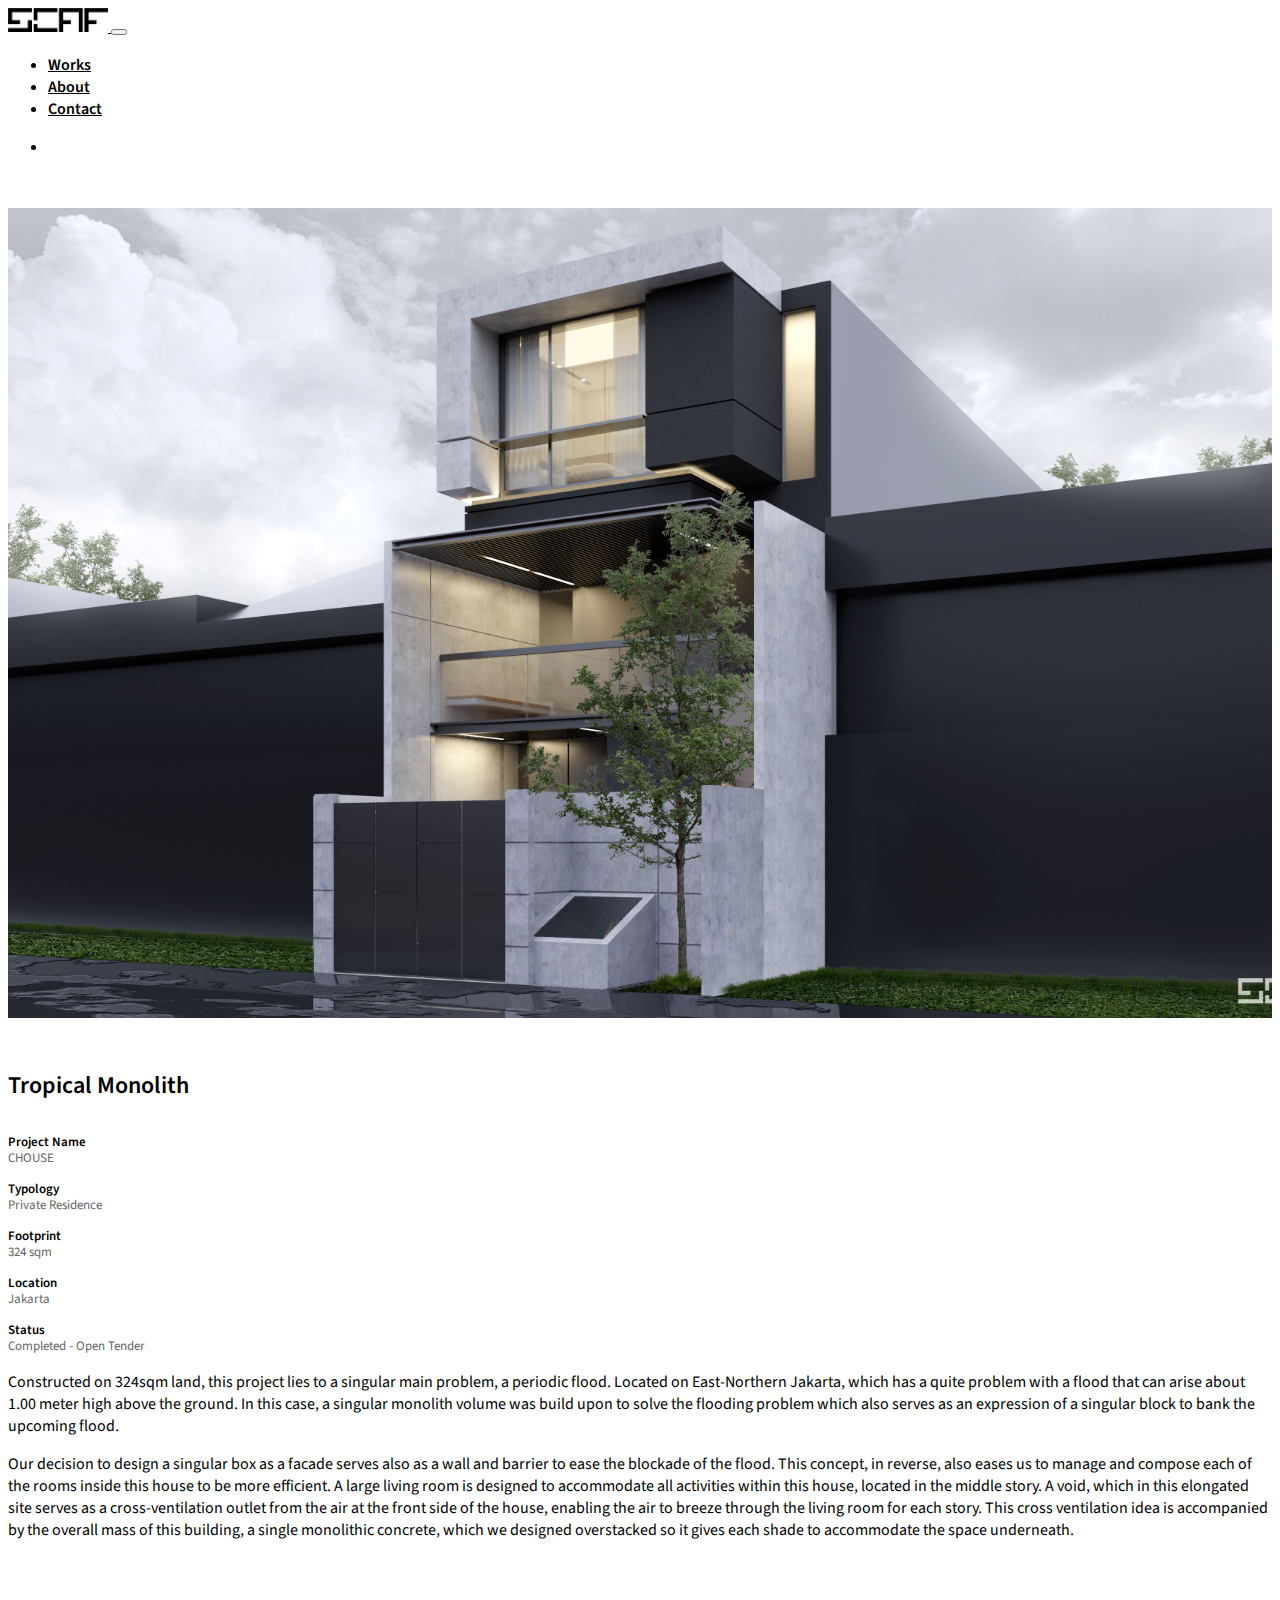
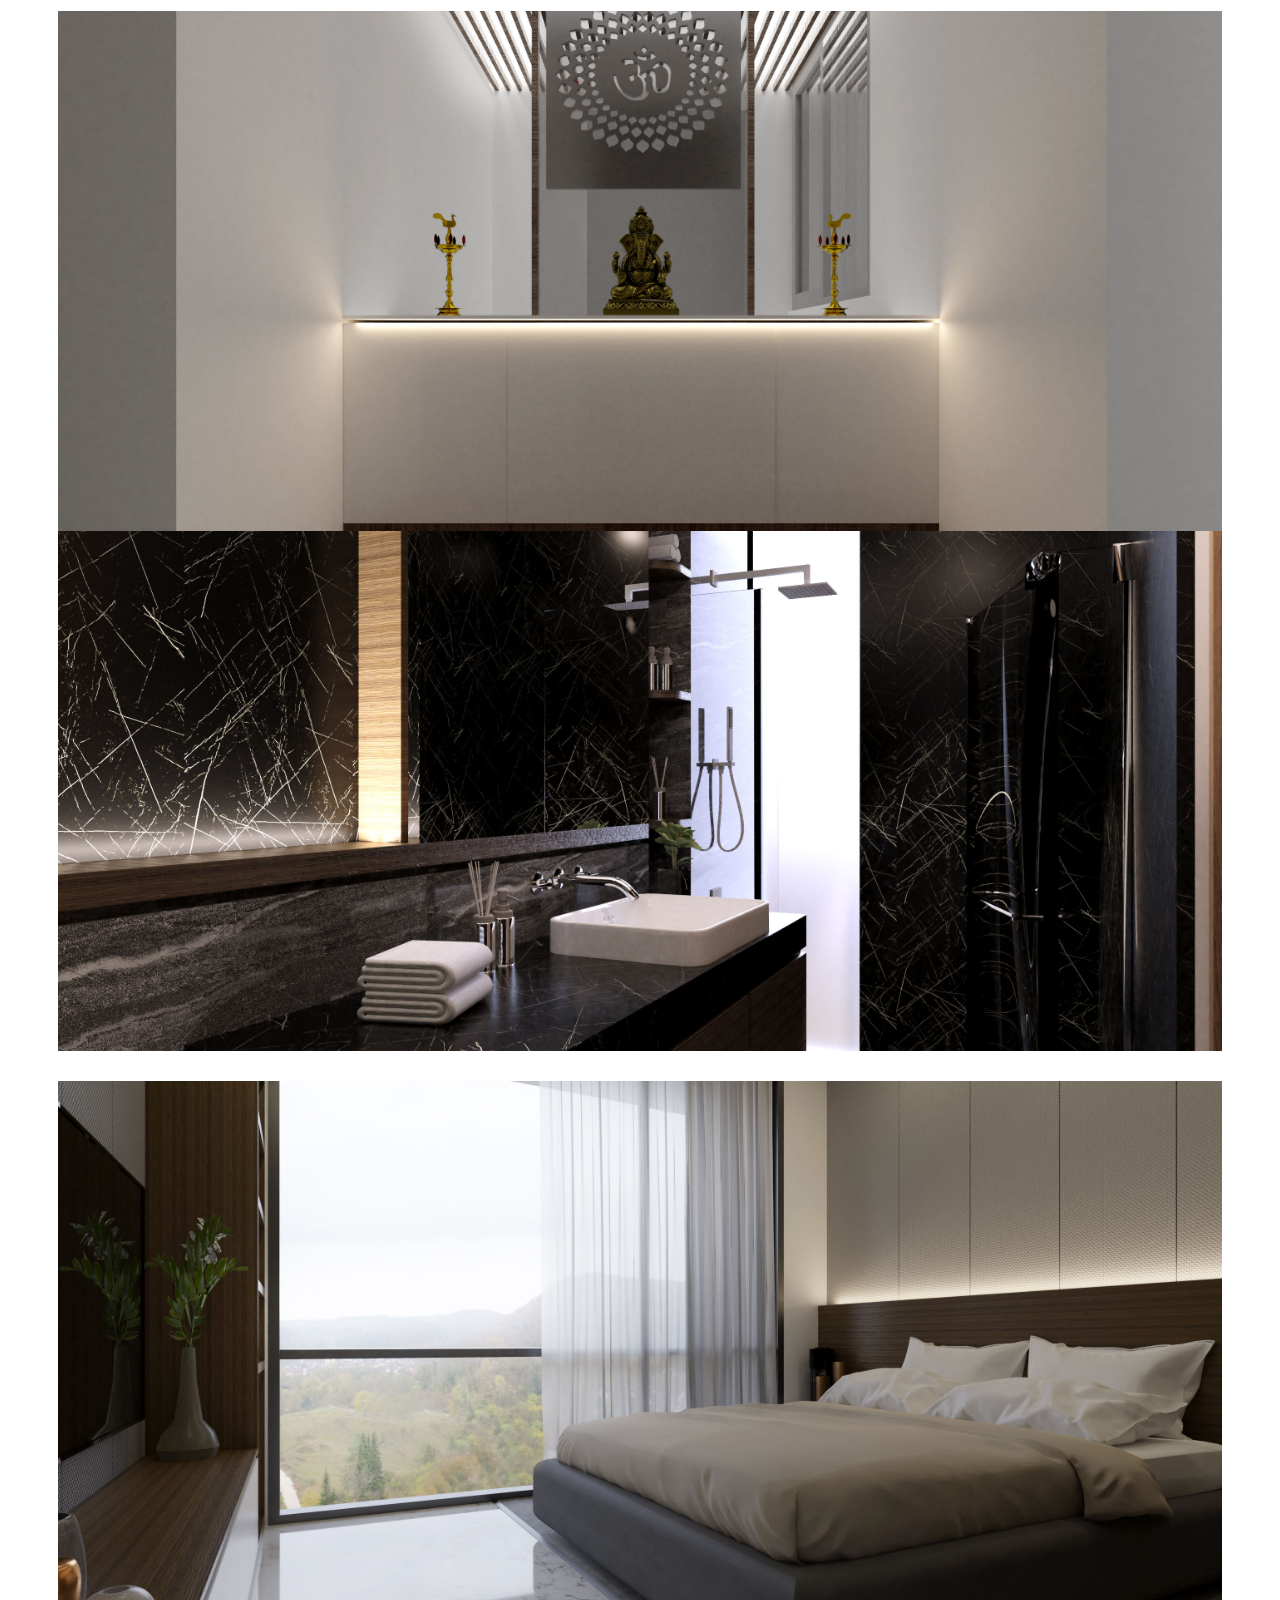
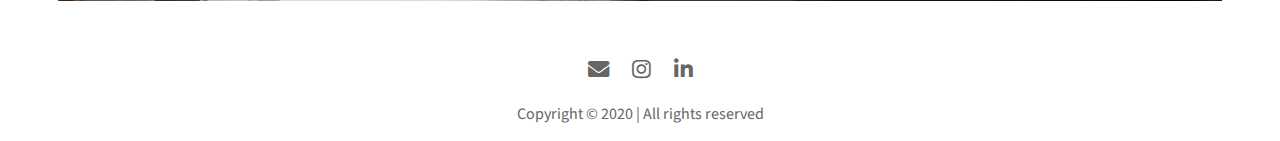
<file: projects/chouse.html>
<html>
    <head>
        <meta charset="utf-8">
        <meta name="viewport" content="width=device-width, initial-scale=1, shrink-to-fit=no">
        <title>CHOUSE - SCAF</title>
    </head>

    <link rel="stylesheet" href="https://stackpath.bootstrapcdn.com/bootstrap/4.5.0/css/bootstrap.min.css" integrity="sha384-9aIt2nRpC12Uk9gS9baDl411NQApFmC26EwAOH8WgZl5MYYxFfc+NcPb1dKGj7Sk" crossorigin="anonymous">
    <!-- <link href="https://fonts.googleapis.com/css2?family=MuseoModerno:wght@300;500;800&display=swap" rel="stylesheet"> -->
    <!-- <link href="https://fonts.googleapis.com/css2?family=Roboto+Mono:wght@300;400;500;700&display=swap" rel="stylesheet"> -->
    <link href="https://fonts.googleapis.com/css2?family=Source+Sans+Pro:ital,wght@0,300;0,600;1,300;1,600&display=swap" rel="stylesheet">

    <link href="../fontawesome/css/all.css" rel="stylesheet">
    <link href="../css/style.css" rel="stylesheet">


    <body>

        <nav class="navbar fixed-top navbar-expand-lg navbar-light bg-light">
            <a class="navbar-brand" href="../index.html">
              <img src="../img/logo-main.png" width="100" class="d-inline-block align-top" alt="" loading="lazy">
            </a>

            <button class="navbar-toggler" type="button" data-toggle="collapse" data-target="#navbarNav" aria-controls="navbarNav" aria-expanded="false" aria-label="Toggle navigation">
                <span class="navbar-toggler-icon"></span>
            </button>
              <div class="collapse navbar-collapse" id="navbarNav">
                <ul class="navbar-nav mr-auto">
                  <li class="nav-item">
                    <a class="nav-link" href="../works.html">Works</a>
                  </li>
                  <li class="nav-item">
                    <a class="nav-link" href="../about.html">About</a>
                  </li>
                  <li class="nav-item">
                    <a class="nav-link" href="../contact.html">Contact</a>
                  </li>
                </ul>

                <ul class="navbar-nav">
                  <li class="nav-item">
                      <hr class="mobile-none" style="width: 230px; height: 3px; background: #fff; border: 0; margin-top: 13px; margin-right: 13px">
                  </li>
 
              </ul>
            </div>
        </nav>

        <div class="showcase container-fluid">
            <div class="row">
              <div class="col-md-12">
                <div class="img-container img-project-main"  style="background: url(../img/projects/chouse/Exterior2.jpg);
                background-size: cover; background-position: top; margin-top: 50px
                ">
                </div>
                

              </div>
            </div>
        </div>

        <div class="caption container-fluid">
            <div class="row caption-project">
                <div class="col-md-4 offset-md-1">
                    <h2 style="font-weight: 600">Tropical Monolith</h2>

                    <span style="font-size: 13px">
                    <p style="font-weight: 600; margin-top: 30px">Project Name</p>
                    <p style="color: #666; margin-top: -15px">CHOUSE</p>

                    <p style="font-weight: 600">Typology</p>
                    <p style="color: #666; margin-top: -15px">Private Residence</p>

                    <p style="font-weight: 600">Footprint</p>
                    <p style="color: #666; margin-top: -15px">324 sqm</p>

                    <p style="font-weight: 600">Location</p>
                    <p style="color: #666; margin-top: -15px">Jakarta</p>

                    <p style="font-weight: 600">Status</p>
                    <p style="color: #666; margin-top: -15px">Completed - Open Tender</p>
                    </span>

                </div>

                <div class="col-md-5 offset-md-1">
                    <p>Constructed on 324sqm land, this project lies to a singular main problem, a periodic flood. Located on East-Northern Jakarta, which has a quite problem with a flood that can arise about 1.00 meter high above the ground. In this case,
                        a singular monolith volume was build upon to solve the flooding problem which also serves as an expression of a singular block to bank the upcoming flood.</p>

                    <p>Our decision to design a singular box as a facade serves also as a wall and barrier to ease the blockade of the flood. This concept, in reverse, also eases us to manage and compose each of the rooms inside this house to be more efficient. A large living room is designed to accommodate all activities within this house, located in the middle story. A void, which in this elongated site serves as a cross-ventilation outlet from the air at the front side of the house, enabling the air to breeze through the living room for each story. This cross ventilation idea is accompanied by the overall mass of this building, a single monolithic concrete, which we designed overstacked so it gives each shade to accommodate the space underneath. </p>
                </div>
            </div>



        </div>


        <div class="gallery-project container-fluid">
            <div class="row" style="margin-top: 70px">
                <div class="col-md-6">
                  <div class="img-container"  style="background: url(../img/projects/chouse/Prayer.jpg); background-size: cover; background-position: center
                  ; height: 520px">
                  </div>
                </div>

                <div class="col-md-6">
                    <div class="img-container"  style="background: url(../img/projects/chouse/Bathroom.jpg); background-size: cover; background-position: center
                    ; height: 520px">
                    </div>
                  </div>

                  <div class="col-md-12" style="margin-top: 30px">
                    <div class="img-container"  style="background: url(../img/projects/chouse/Master.jpg); background-size: cover; background-position: center
                    ; height: 520px">
                    </div>
                  </div>
            </div>
        </div>
        
       





        <div class="container-fluid footer">

          <div class="row">
            <div class="col-md-4 offset-md-4">
              <i class="fas fa-envelope fa-lg"></i>
              <i class="fab fa-instagram fa-lg"></i>
              <i class="fab fa-linkedin-in fa-lg"></i>
            </div>
          </div>

          <div class="row" style="margin-top: 10px">
            <div class="col-md-4 offset-md-4">
              <p class="p-footer">Copyright © 2020  |  All rights reserved</p>
            </div>
          </div>
        </div>



        <script src="https://code.jquery.com/jquery-3.5.1.slim.min.js" integrity="sha384-DfXdz2htPH0lsSSs5nCTpuj/zy4C+OGpamoFVy38MVBnE+IbbVYUew+OrCXaRkfj" crossorigin="anonymous"></script>
        <script src="https://cdn.jsdelivr.net/npm/popper.js@1.16.0/dist/umd/popper.min.js" integrity="sha384-Q6E9RHvbIyZFJoft+2mJbHaEWldlvI9IOYy5n3zV9zzTtmI3UksdQRVvoxMfooAo" crossorigin="anonymous"></script>
        <script src="https://stackpath.bootstrapcdn.com/bootstrap/4.5.0/js/bootstrap.min.js" integrity="sha384-OgVRvuATP1z7JjHLkuOU7Xw704+h835Lr+6QL9UvYjZE3Ipu6Tp75j7Bh/kR0JKI" crossorigin="anonymous"></script>

    </body>




    <script>
      $(window).on( "load", function()
      {
          $("#spinner").hide();
      });
      
    </script>
</html>
</file>
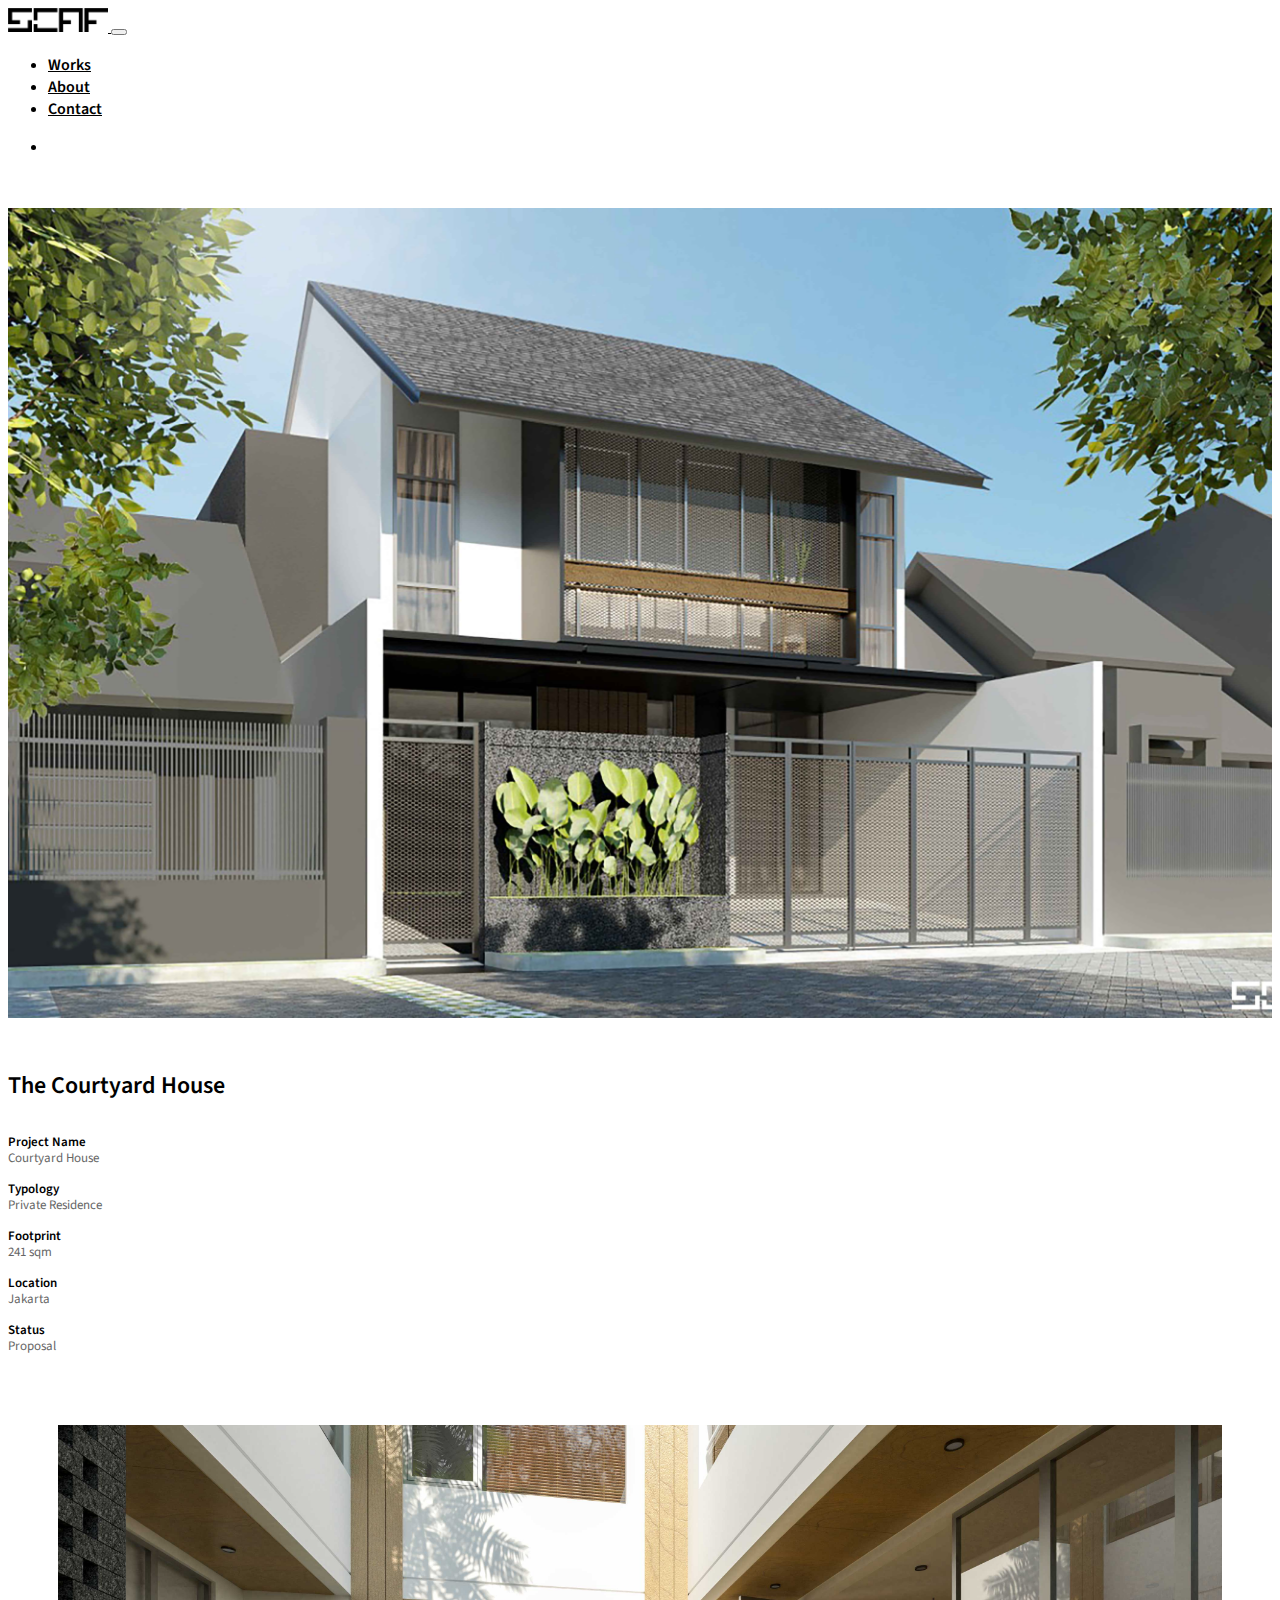
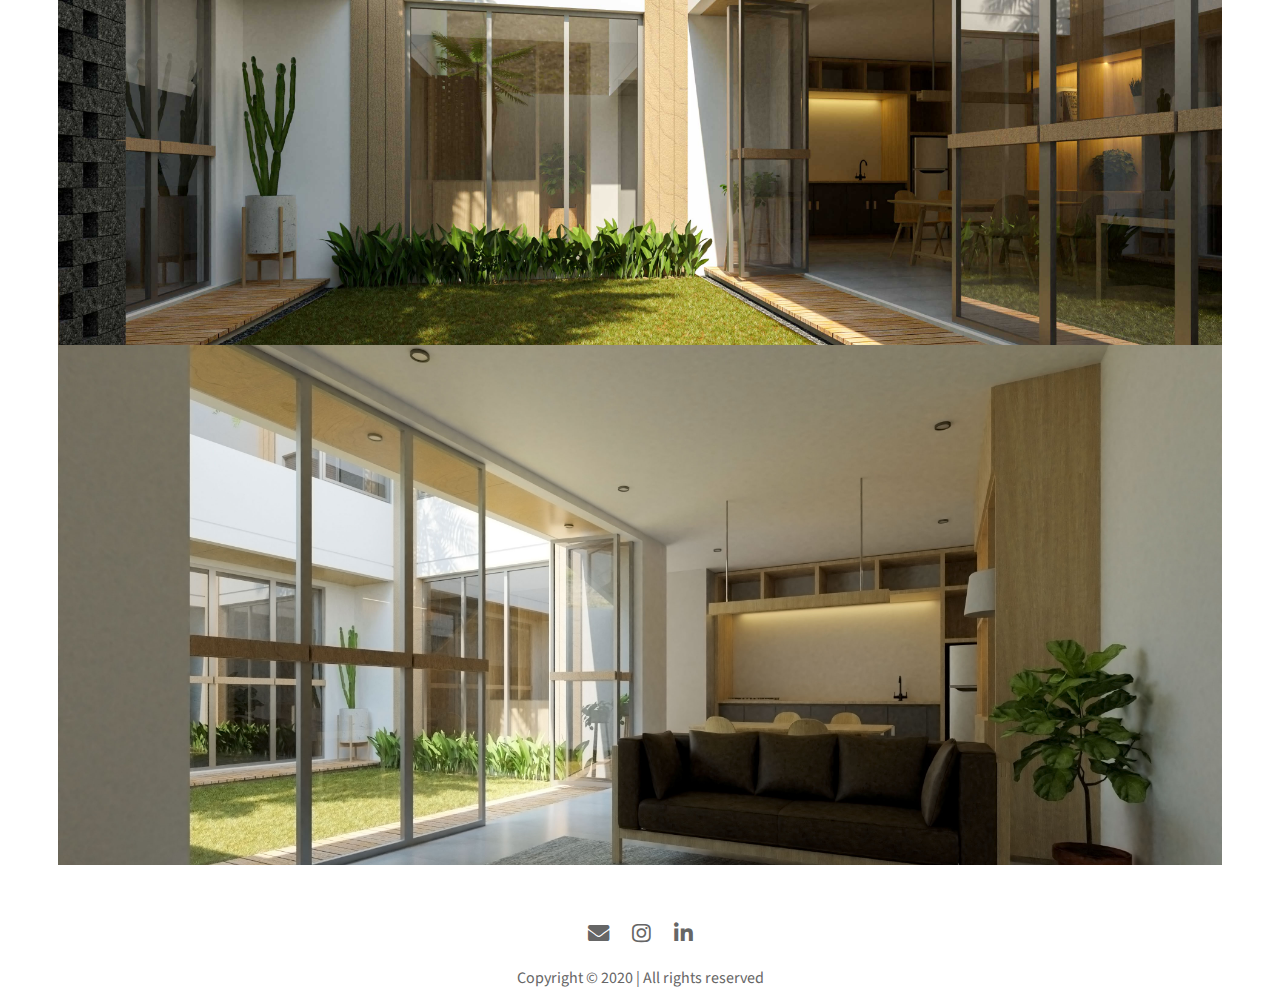
<file: projects/courtyard-house.html>
<html>
    <head>
        <meta charset="utf-8">
        <meta name="viewport" content="width=device-width, initial-scale=1, shrink-to-fit=no">
        <title>The Courtyard House - SCAF</title>
    </head>

    <link rel="stylesheet" href="https://stackpath.bootstrapcdn.com/bootstrap/4.5.0/css/bootstrap.min.css" integrity="sha384-9aIt2nRpC12Uk9gS9baDl411NQApFmC26EwAOH8WgZl5MYYxFfc+NcPb1dKGj7Sk" crossorigin="anonymous">
    <!-- <link href="https://fonts.googleapis.com/css2?family=MuseoModerno:wght@300;500;800&display=swap" rel="stylesheet"> -->
    <!-- <link href="https://fonts.googleapis.com/css2?family=Roboto+Mono:wght@300;400;500;700&display=swap" rel="stylesheet"> -->
    <link href="https://fonts.googleapis.com/css2?family=Source+Sans+Pro:ital,wght@0,300;0,600;1,300;1,600&display=swap" rel="stylesheet">

    <link href="../fontawesome/css/all.css" rel="stylesheet">
    <link href="../css/style.css" rel="stylesheet">


    <body>

        <nav class="navbar fixed-top navbar-expand-lg navbar-light bg-light">
            <a class="navbar-brand" href="../index.html">
              <img src="../img/logo-main.png" width="100" class="d-inline-block align-top" alt="" loading="lazy">
            </a>

            <button class="navbar-toggler" type="button" data-toggle="collapse" data-target="#navbarNav" aria-controls="navbarNav" aria-expanded="false" aria-label="Toggle navigation">
                <span class="navbar-toggler-icon"></span>
            </button>
              <div class="collapse navbar-collapse" id="navbarNav">
                <ul class="navbar-nav mr-auto">
                  <li class="nav-item">
                    <a class="nav-link" href="../works.html">Works</a>
                  </li>
                  <li class="nav-item">
                    <a class="nav-link" href="../about.html">About</a>
                  </li>
                  <li class="nav-item">
                    <a class="nav-link" href="../contact.html">Contact</a>
                  </li>
                </ul>

                <ul class="navbar-nav">
                  <li class="nav-item">
                      <hr class="mobile-none" style="width: 230px; height: 3px; background: #fff; border: 0; margin-top: 13px; margin-right: 13px">
                  </li>
 
              </ul>
            </div>
        </nav>

        <div class="showcase container-fluid">
            <div class="row">
              <div class="col-md-12">
                <div class="img-container img-project-main"  style="background: url(../img/projects/courtyard-house/Exterior.jpg);
                background-size: cover; background-position: top; margin-top: 50px
                ">
                </div>
                

              </div>
            </div>
        </div>

        <div class="caption container-fluid">
            <div class="row caption-project">
                <div class="col-md-4 offset-md-1">
                    <h2 style="font-weight: 600">The Courtyard House</h2>

                    <span style="font-size: 13px">
                    <p style="font-weight: 600; margin-top: 30px">Project Name</p>
                    <p style="color: #666; margin-top: -15px">Courtyard House</p>

                    <p style="font-weight: 600">Typology</p>
                    <p style="color: #666; margin-top: -15px">Private Residence</p>

                    <p style="font-weight: 600">Footprint</p>
                    <p style="color: #666; margin-top: -15px">241 sqm</p>

                    <p style="font-weight: 600">Location</p>
                    <p style="color: #666; margin-top: -15px">Jakarta</p>

                    <p style="font-weight: 600">Status</p>
                    <p style="color: #666; margin-top: -15px">Proposal</p>
                    </span>

                    

                </div>

                <div class="col-md-5 offset-md-1">
                    
                </div>
            </div>



        </div>


        <div class="gallery-project container-fluid">
            <div class="row" style="margin-top: 70px">
                <div class="col-md-6">
                  <div class="img-container"  style="background: url(../img/projects/courtyard-house/RAW_2_Final.jpg); background-size: cover; background-position: center
                  ; height: 520px">
                  </div>
                </div>

                <div class="col-md-6">
                    <div class="img-container"  style="background: url(../img/projects/courtyard-house/RAW_3_Final1.jpg); background-size: cover; background-position: center
                    ; height: 520px">
                    </div>
                  </div>
            </div>
        </div>
        
       





        <div class="container-fluid footer">

          <div class="row">
            <div class="col-md-4 offset-md-4">
              <i class="fas fa-envelope fa-lg"></i>
              <i class="fab fa-instagram fa-lg"></i>
              <i class="fab fa-linkedin-in fa-lg"></i>
            </div>
          </div>

          <div class="row" style="margin-top: 10px">
            <div class="col-md-4 offset-md-4">
              <p class="p-footer">Copyright © 2020  |  All rights reserved</p>
            </div>
          </div>
        </div>



        <script src="https://code.jquery.com/jquery-3.5.1.slim.min.js" integrity="sha384-DfXdz2htPH0lsSSs5nCTpuj/zy4C+OGpamoFVy38MVBnE+IbbVYUew+OrCXaRkfj" crossorigin="anonymous"></script>
        <script src="https://cdn.jsdelivr.net/npm/popper.js@1.16.0/dist/umd/popper.min.js" integrity="sha384-Q6E9RHvbIyZFJoft+2mJbHaEWldlvI9IOYy5n3zV9zzTtmI3UksdQRVvoxMfooAo" crossorigin="anonymous"></script>
        <script src="https://stackpath.bootstrapcdn.com/bootstrap/4.5.0/js/bootstrap.min.js" integrity="sha384-OgVRvuATP1z7JjHLkuOU7Xw704+h835Lr+6QL9UvYjZE3Ipu6Tp75j7Bh/kR0JKI" crossorigin="anonymous"></script>

    </body>




    <script>
      $(window).on( "load", function()
      {
          $("#spinner").hide();
      });
      
    </script>
</html>
</file>
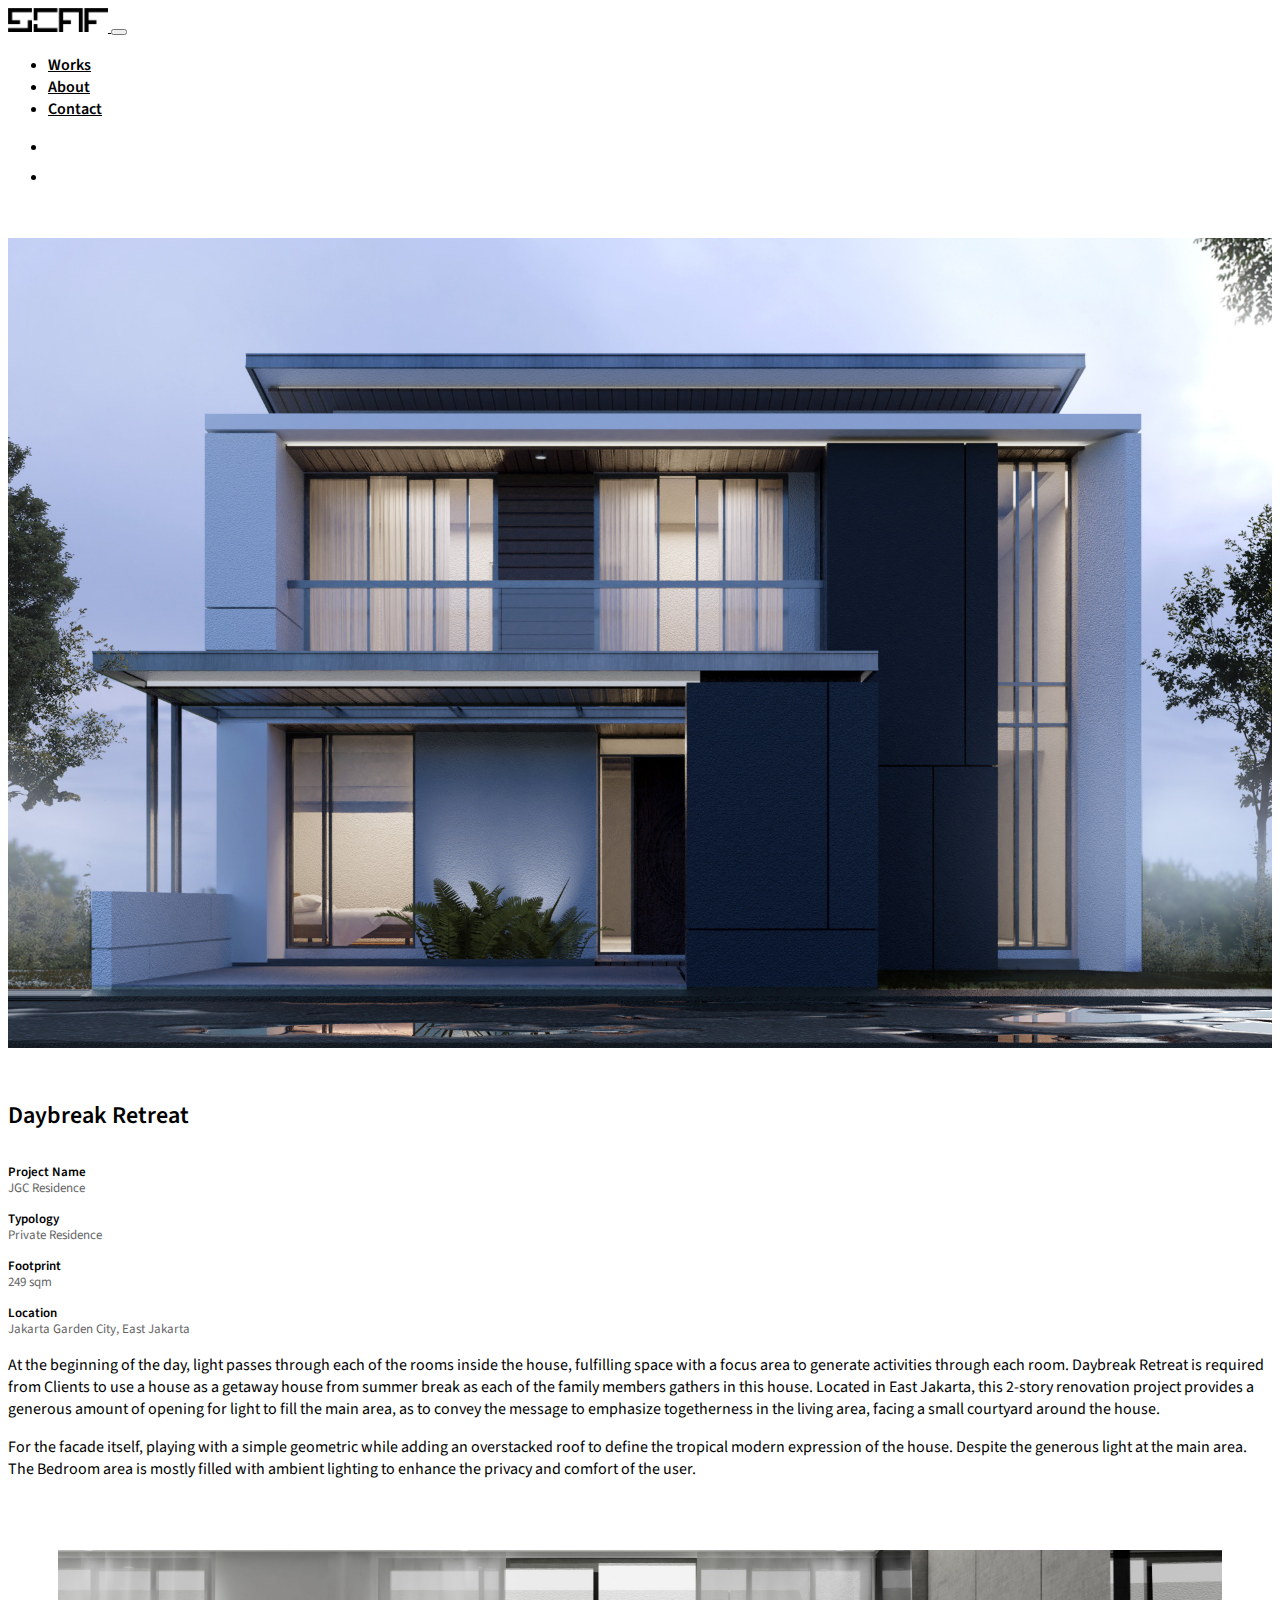
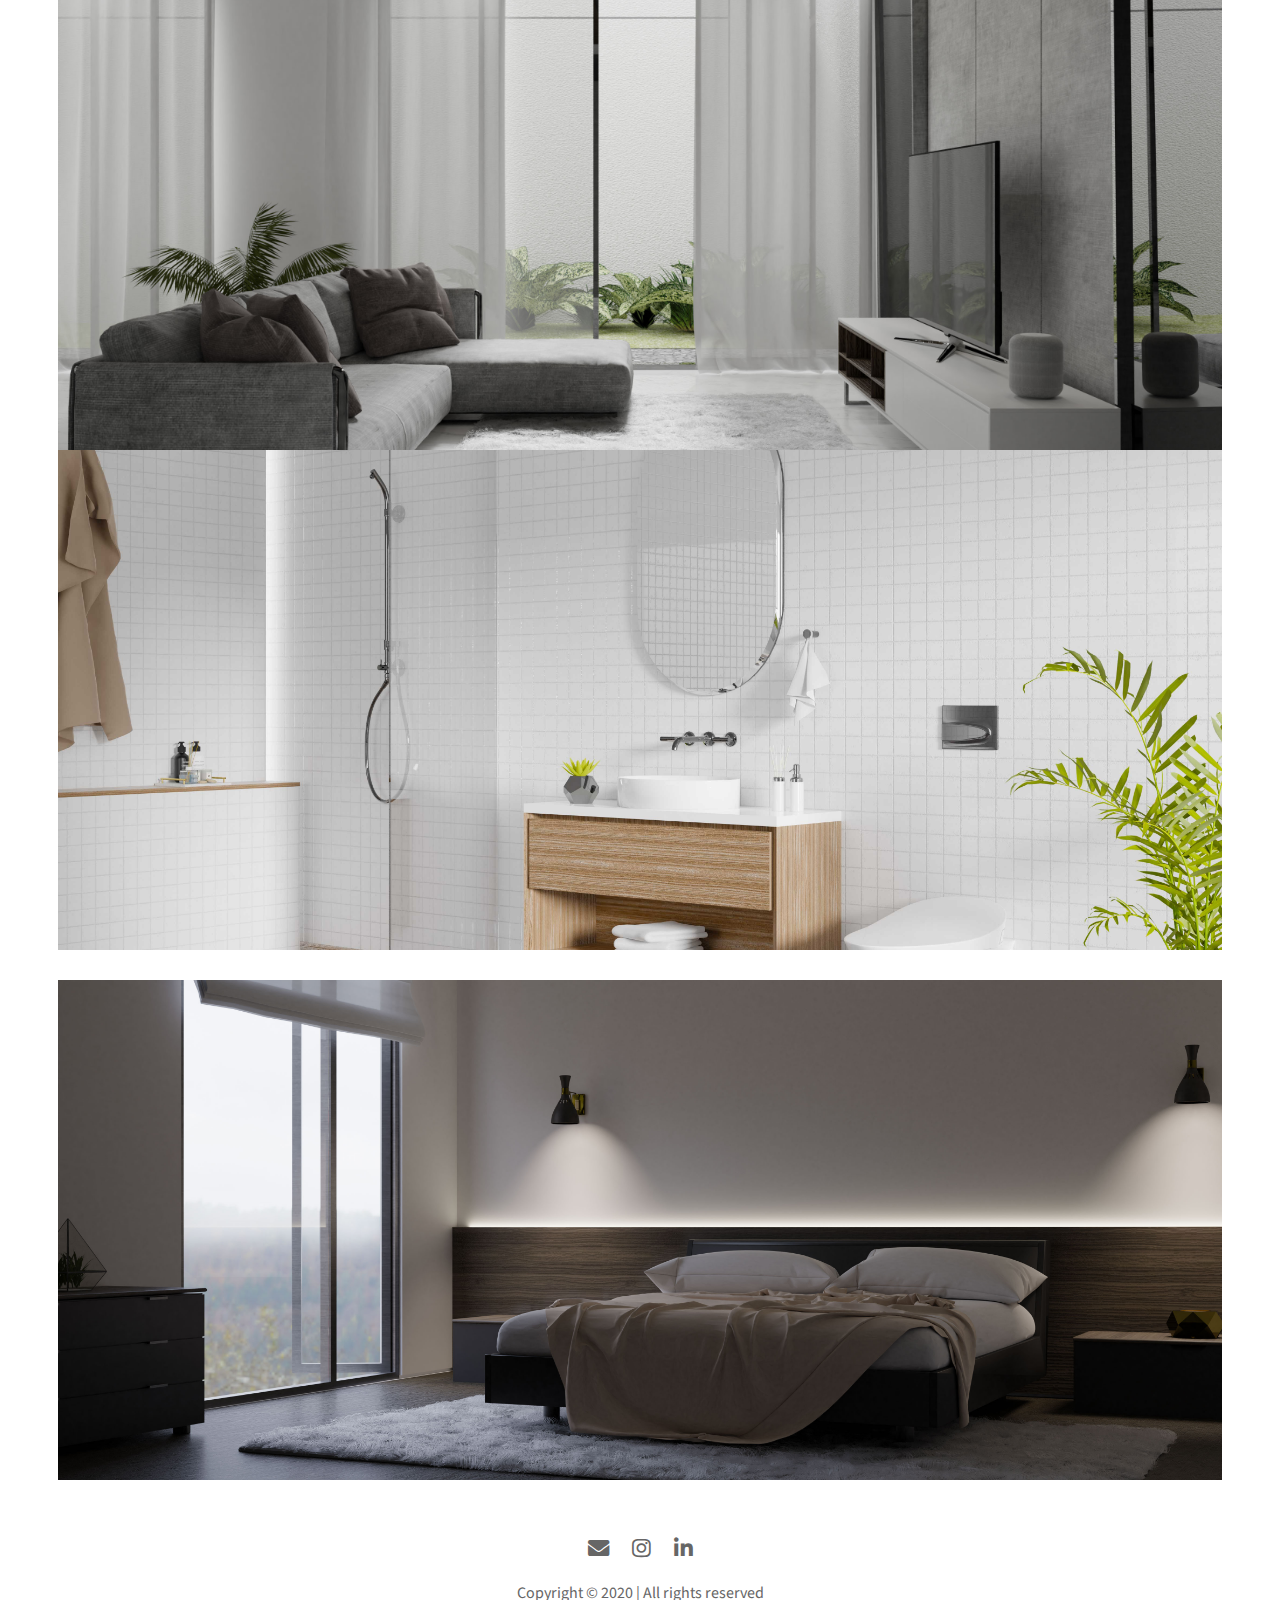
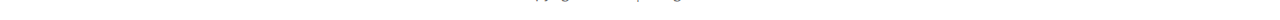
<file: projects/daybreak-retreat.html>
<html>
    <head>
        <meta charset="utf-8">
        <meta name="viewport" content="width=device-width, initial-scale=1, shrink-to-fit=no">
        <title>Daybreak Retreat - SCAF</title>
    </head>

    <link rel="stylesheet" href="https://stackpath.bootstrapcdn.com/bootstrap/4.5.0/css/bootstrap.min.css" integrity="sha384-9aIt2nRpC12Uk9gS9baDl411NQApFmC26EwAOH8WgZl5MYYxFfc+NcPb1dKGj7Sk" crossorigin="anonymous">
    <!-- <link href="https://fonts.googleapis.com/css2?family=MuseoModerno:wght@300;500;800&display=swap" rel="stylesheet"> -->
    <!-- <link href="https://fonts.googleapis.com/css2?family=Roboto+Mono:wght@300;400;500;700&display=swap" rel="stylesheet"> -->
    <link href="https://fonts.googleapis.com/css2?family=Source+Sans+Pro:ital,wght@0,300;0,600;1,300;1,600&display=swap" rel="stylesheet">

    <link href="../fontawesome/css/all.css" rel="stylesheet">
    <link href="../css/style.css" rel="stylesheet">


    <body>

        <nav class="navbar fixed-top navbar-expand-lg navbar-light bg-light">
            <a class="navbar-brand" href="../index.html">
              <img src="../img/logo-main.png" width="100" class="d-inline-block align-top" alt="" loading="lazy">
            </a>

            <button class="navbar-toggler" type="button" data-toggle="collapse" data-target="#navbarNav" aria-controls="navbarNav" aria-expanded="false" aria-label="Toggle navigation">
                <span class="navbar-toggler-icon"></span>
            </button>
              <div class="collapse navbar-collapse" id="navbarNav">
                <ul class="navbar-nav mr-auto">
                  <li class="nav-item">
                    <a class="nav-link" href="../works.html">Works</a>
                  </li>
                  <li class="nav-item">
                    <a class="nav-link" href="../about.html">About</a>
                  </li>
                  <li class="nav-item">
                    <a class="nav-link" href="../contact.html">Contact</a>
                  </li>
                </ul>

                <ul class="navbar-nav">
                  <li class="nav-item">
                      <hr class="mobile-none" style="width: 230px; height: 3px; background: #fff; border: 0; margin-top: 13px; margin-right: 13px">
                  </li>
                  <li class="nav-item" style="margin-top: 3px">
                      <a class="nav-tagline" style="color: white">Hello, we are SCAF Studio!</a>
                  </li>
              </ul>
            </div>
        </nav>

        <div class="showcase container-fluid">
            <div class="row">
              <div class="col-md-12">
                <div class="img-container img-project-main"  style="background: url(../img/projects/daybreak-retreat/JGCExterior.jpg);
                background-size: cover; background-position: top; margin-top: 50px
                ">
                </div>
                

              </div>
            </div>
        </div>

        <div class="caption container-fluid">
            <div class="row caption-project">
                <div class="col-md-4 offset-md-1">
                    <h2 style="font-weight: 600">Daybreak Retreat</h2>

                    <span style="font-size: 13px">
                    <p style="font-weight: 600; margin-top: 30px">Project Name</p>
                    <p style="color: #666; margin-top: -15px">JGC Residence</p>

                    <p style="font-weight: 600">Typology</p>
                    <p style="color: #666; margin-top: -15px">Private Residence</p>

                    <p style="font-weight: 600">Footprint</p>
                    <p style="color: #666; margin-top: -15px">249 sqm</p>

                    <p style="font-weight: 600">Location</p>
                    <p style="color: #666; margin-top: -15px">Jakarta Garden City, East Jakarta</p>
                    </span>

                </div>

                <div class="col-md-5 offset-md-1">
                    <p>At the beginning of the day, light passes through each of the rooms inside the house,
                        fulfilling space with a focus area to generate activities through each room.
                        Daybreak Retreat is required from Clients to use a house as a getaway house from summer
                        break as each of the family members gathers in this house. Located in East Jakarta,
                        this 2-story renovation project provides a generous amount of opening for light to fill the main area,
                        as to convey the message to emphasize togetherness in the living area, facing a small courtyard around the house.</p>

                    <p>For the facade itself, playing with a simple geometric while adding an overstacked roof to define the tropical modern expression of the house. Despite the generous light at the main area.
                        The Bedroom area is mostly filled with ambient lighting to enhance the privacy and comfort of the user.</p>
                </div>
            </div>



        </div>


        <div class="gallery-project container-fluid">
            <div class="row" style="margin-top: 70px">
                <div class="col-md-6">
                  <div class="img-container"  style="background: url(../img/projects/daybreak-retreat/JGCLiving2.jpg); background-size: cover; background-position: center
                  ; height: 500px">
                  </div>
                </div>

                <div class="col-md-6">
                    <div class="img-container"  style="background: url(../img/projects/daybreak-retreat/JGCToilet.jpg); background-size: cover; background-position: center
                    ; height: 500px">
                    </div>
                  </div>

                  <div class="col-md-12" style="margin-top: 30px">
                    <div class="img-container"  style="background: url(../img/projects/daybreak-retreat/JGCBedroom.jpg); background-size: cover; background-position: center
                    ; height: 500px">
                    </div>
                  </div>
            </div>
        </div>
        
       





        <div class="container-fluid footer">

          <div class="row">
            <div class="col-md-4 offset-md-4">
              <i class="fas fa-envelope fa-lg"></i>
              <i class="fab fa-instagram fa-lg"></i>
              <i class="fab fa-linkedin-in fa-lg"></i>
            </div>
          </div>

          <div class="row" style="margin-top: 10px">
            <div class="col-md-4 offset-md-4">
              <p class="p-footer">Copyright © 2020  |  All rights reserved</p>
            </div>
          </div>
        </div>



        <script src="https://code.jquery.com/jquery-3.5.1.slim.min.js" integrity="sha384-DfXdz2htPH0lsSSs5nCTpuj/zy4C+OGpamoFVy38MVBnE+IbbVYUew+OrCXaRkfj" crossorigin="anonymous"></script>
        <script src="https://cdn.jsdelivr.net/npm/popper.js@1.16.0/dist/umd/popper.min.js" integrity="sha384-Q6E9RHvbIyZFJoft+2mJbHaEWldlvI9IOYy5n3zV9zzTtmI3UksdQRVvoxMfooAo" crossorigin="anonymous"></script>
        <script src="https://stackpath.bootstrapcdn.com/bootstrap/4.5.0/js/bootstrap.min.js" integrity="sha384-OgVRvuATP1z7JjHLkuOU7Xw704+h835Lr+6QL9UvYjZE3Ipu6Tp75j7Bh/kR0JKI" crossorigin="anonymous"></script>

    </body>




    <script>
      $(window).on( "load", function()
      {
          $("#spinner").hide();
      });
      
    </script>
</html>
</file>
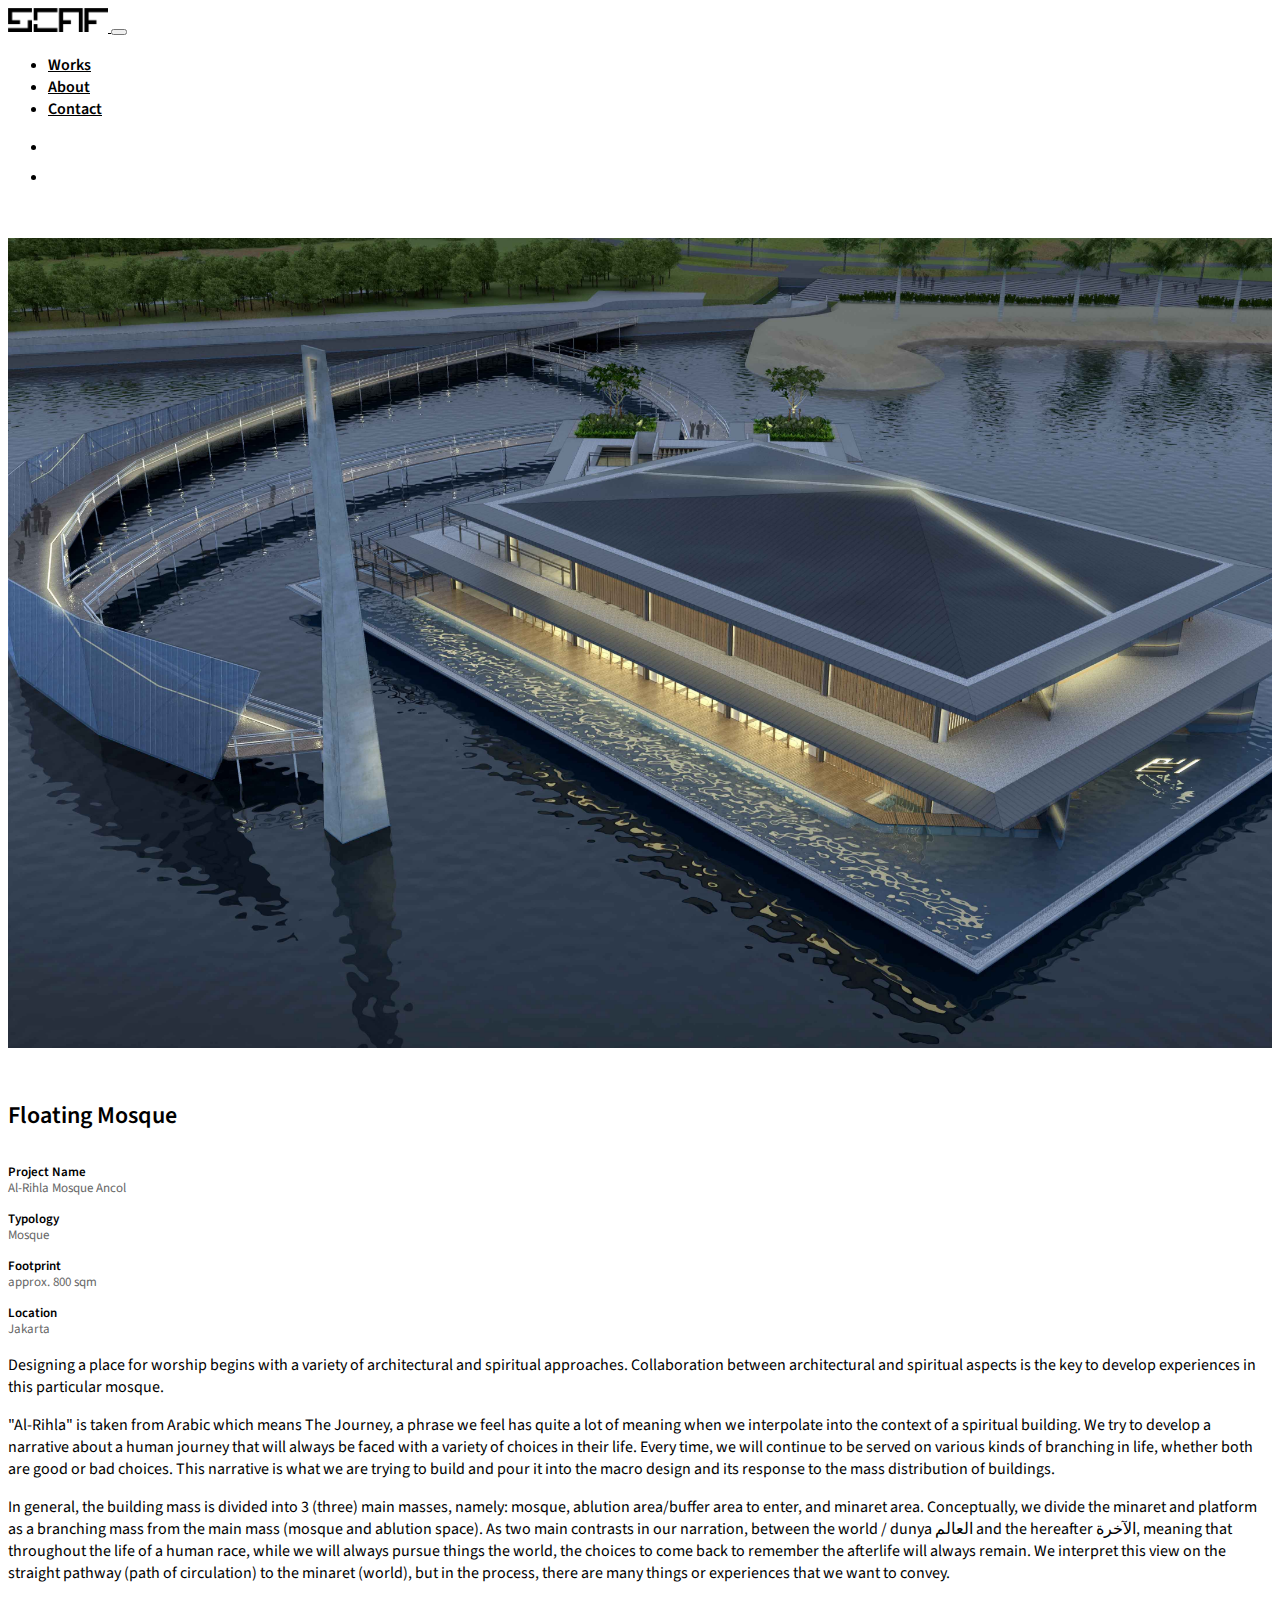
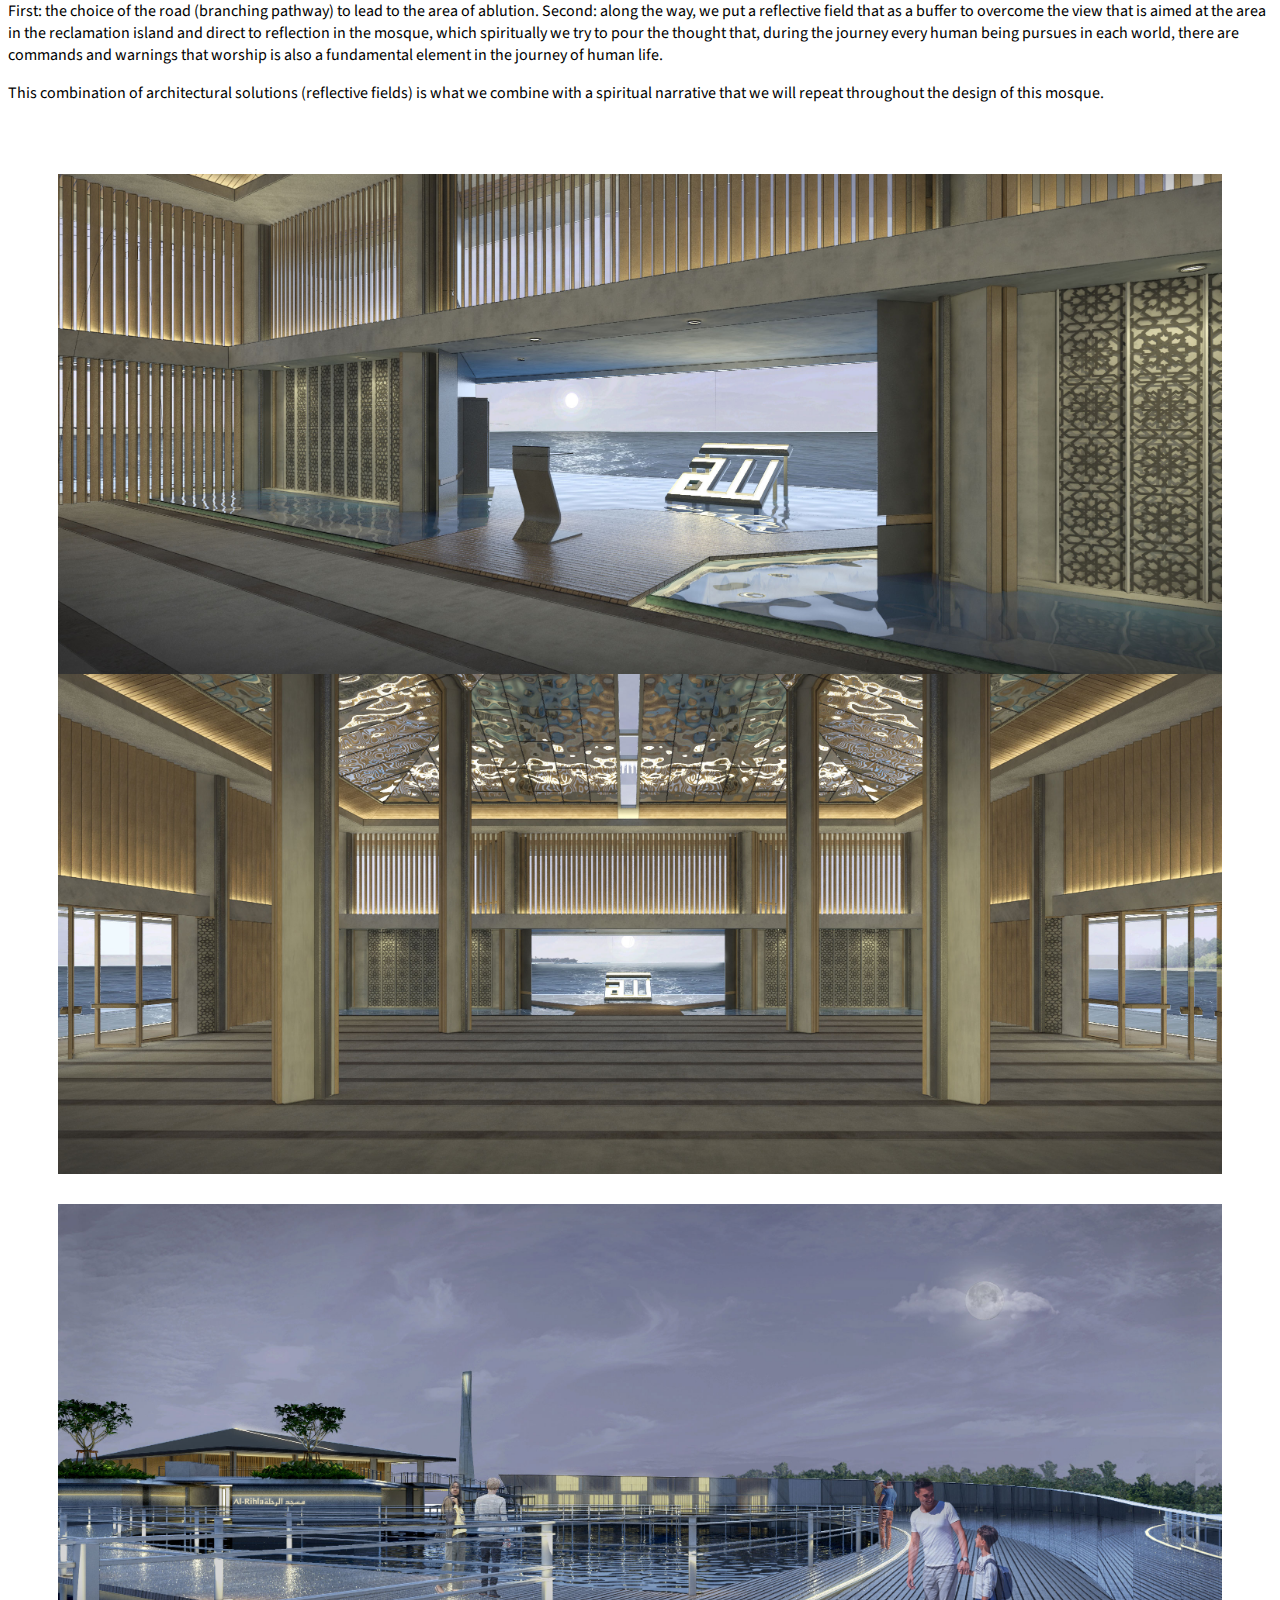
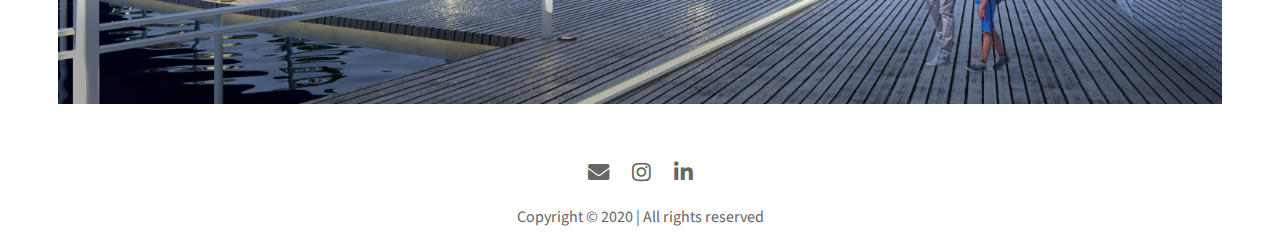
<file: projects/floating-mosque.html>
<html>
    <head>
        <meta charset="utf-8">
        <meta name="viewport" content="width=device-width, initial-scale=1, shrink-to-fit=no">
        <title>Floating Mosque</title>
    </head>

    <link rel="stylesheet" href="https://stackpath.bootstrapcdn.com/bootstrap/4.5.0/css/bootstrap.min.css" integrity="sha384-9aIt2nRpC12Uk9gS9baDl411NQApFmC26EwAOH8WgZl5MYYxFfc+NcPb1dKGj7Sk" crossorigin="anonymous">
    <!-- <link href="https://fonts.googleapis.com/css2?family=MuseoModerno:wght@300;500;800&display=swap" rel="stylesheet"> -->
    <!-- <link href="https://fonts.googleapis.com/css2?family=Roboto+Mono:wght@300;400;500;700&display=swap" rel="stylesheet"> -->
    <link href="https://fonts.googleapis.com/css2?family=Source+Sans+Pro:ital,wght@0,300;0,600;1,300;1,600&display=swap" rel="stylesheet">

    <link href="../fontawesome/css/all.css" rel="stylesheet">
    <link href="../css/style.css" rel="stylesheet">


    <body>

        <nav class="navbar fixed-top navbar-expand-lg navbar-light bg-light">
            <a class="navbar-brand" href="../index.html">
              <img src="../img/logo-main.png" width="100" class="d-inline-block align-top" alt="" loading="lazy">
            </a>

            <button class="navbar-toggler" type="button" data-toggle="collapse" data-target="#navbarNav" aria-controls="navbarNav" aria-expanded="false" aria-label="Toggle navigation">
                <span class="navbar-toggler-icon"></span>
            </button>
              <div class="collapse navbar-collapse" id="navbarNav">
                <ul class="navbar-nav mr-auto">
                  <li class="nav-item">
                    <a class="nav-link" href="../works.html">Works</a>
                  </li>
                  <li class="nav-item">
                    <a class="nav-link" href="../about.html">About</a>
                  </li>
                  <li class="nav-item">
                    <a class="nav-link" href="../contact.html">Contact</a>
                  </li>
                </ul>

                <ul class="navbar-nav">
                  <li class="nav-item">
                      <hr class="mobile-none" style="width: 230px; height: 3px; background: #fff; border: 0; margin-top: 13px; margin-right: 13px">
                  </li>
                  <li class="nav-item" style="margin-top: 3px">
                      <a class="nav-tagline" style="color: white">Hello, we are SCAF Studio!</a>
                  </li>
              </ul>
            </div>
        </nav>

        <div class="showcase container-fluid">
            <div class="row">
              <div class="col-md-12">
                <div class="img-container img-project-main"  style="background: url(../img/projects/floating-mosque/kojo.jpg);
                background-size: cover; background-position: top; margin-top: 50px
                ">
                </div>
                

              </div>
            </div>
        </div>

        <div class="caption container-fluid">
            <div class="row caption-project">
                <div class="col-md-4 offset-md-1">
                    <h2 style="font-weight: 600">Floating Mosque</h2>

                    <span style="font-size: 13px">
                    <p style="font-weight: 600; margin-top: 30px">Project Name</p>
                    <p style="color: #666; margin-top: -15px">Al-Rihla Mosque Ancol</p>

                    <p style="font-weight: 600">Typology</p>
                    <p style="color: #666; margin-top: -15px">Mosque</p>

                    <p style="font-weight: 600">Footprint</p>
                    <p style="color: #666; margin-top: -15px">approx. 800 sqm</p>

                    <p style="font-weight: 600">Location</p>
                    <p style="color: #666; margin-top: -15px">Jakarta</p>
                    </span>


                </div>

                <div class="col-md-5 offset-md-1">
                    <p>Designing a place for worship begins with a variety of architectural and spiritual approaches.
                        Collaboration between architectural and spiritual aspects is
                        the key to develop experiences in this particular mosque. </p>

                    <p>
                        "Al-Rihla" is taken from Arabic which means The Journey,
                        a phrase we feel has quite a lot of meaning when we interpolate into the context of a spiritual building.
                        We try to develop a narrative about a human journey that will always be faced with a variety of choices
                         in their life. Every time, we will continue to be served on various kinds of branching in life,
                          whether both are good or bad choices. This narrative is what we are trying to build and pour
                          it into the macro design and its response to the mass distribution of buildings. 
                    </p>

                    <p>
                        In general, the building mass is divided into 3 (three) main masses, namely: mosque, ablution area/buffer area to enter,
                        and minaret area. Conceptually, we divide the minaret and platform as a branching mass from the main mass (mosque and ablution space). As two main contrasts in our narration, between the world / dunya العالم and the hereafter الآخرة, meaning that throughout the life of a human race, while we will always pursue things the world, the choices to come back to remember the afterlife will always remain. We interpret this view on the straight pathway (path of circulation)
                        to the minaret (world), but in the process, there are many things or experiences that we want to convey. 
                    </p>

                    <p>
                        First: the choice of the road (branching pathway) to lead to the area of ablution. Second: along the way, we put a reflective field that as a buffer to overcome the view that is aimed at the area in the reclamation island and direct to reflection in the mosque, which spiritually we try to pour the thought that, during the journey every human
                        being pursues in each world, there are commands and warnings that worship is also a fundamental element in the journey of human life. 
                    </p>

                    <p>
                        This combination of architectural solutions (reflective fields)
                        is what we combine with a spiritual narrative that we will repeat throughout the design of this mosque.      
                    </p>
                </div>
            </div>



        </div>


        <div class="gallery-project container-fluid">
            <div class="row" style="margin-top: 70px">
                <div class="col-md-6">
                  <div class="img-container"  style="background: url(../img/projects/floating-mosque/mimbar-area.jpg); background-size: cover; background-position: center
                  ; height: 500px">
                  </div>
                </div>

                <div class="col-md-6">
                    <div class="img-container"  style="background: url(../img/projects/floating-mosque/prayer-hall.jpg); background-size: cover; background-position: center
                    ; height: 500px">
                    </div>
                  </div>

                  <div class="col-md-12" style="margin-top: 30px">
                    <div class="img-container"  style="background: url(../img/projects/floating-mosque/pathway.jpg); background-size: cover; background-position: center
                    ; height: 500px">
                    </div>
                  </div>
            </div>
        </div>
        
       





        <div class="container-fluid footer">

          <div class="row">
            <div class="col-md-4 offset-md-4">
              <i class="fas fa-envelope fa-lg"></i>
              <i class="fab fa-instagram fa-lg"></i>
              <i class="fab fa-linkedin-in fa-lg"></i>
            </div>
          </div>

          <div class="row" style="margin-top: 10px">
            <div class="col-md-4 offset-md-4">
              <p class="p-footer">Copyright © 2020  |  All rights reserved</p>
            </div>
          </div>
        </div>



        <script src="https://code.jquery.com/jquery-3.5.1.slim.min.js" integrity="sha384-DfXdz2htPH0lsSSs5nCTpuj/zy4C+OGpamoFVy38MVBnE+IbbVYUew+OrCXaRkfj" crossorigin="anonymous"></script>
        <script src="https://cdn.jsdelivr.net/npm/popper.js@1.16.0/dist/umd/popper.min.js" integrity="sha384-Q6E9RHvbIyZFJoft+2mJbHaEWldlvI9IOYy5n3zV9zzTtmI3UksdQRVvoxMfooAo" crossorigin="anonymous"></script>
        <script src="https://stackpath.bootstrapcdn.com/bootstrap/4.5.0/js/bootstrap.min.js" integrity="sha384-OgVRvuATP1z7JjHLkuOU7Xw704+h835Lr+6QL9UvYjZE3Ipu6Tp75j7Bh/kR0JKI" crossorigin="anonymous"></script>

    </body>




    <script>
      $(window).on( "load", function()
      {
          $("#spinner").hide();
      });
      
    </script>
</html>
</file>
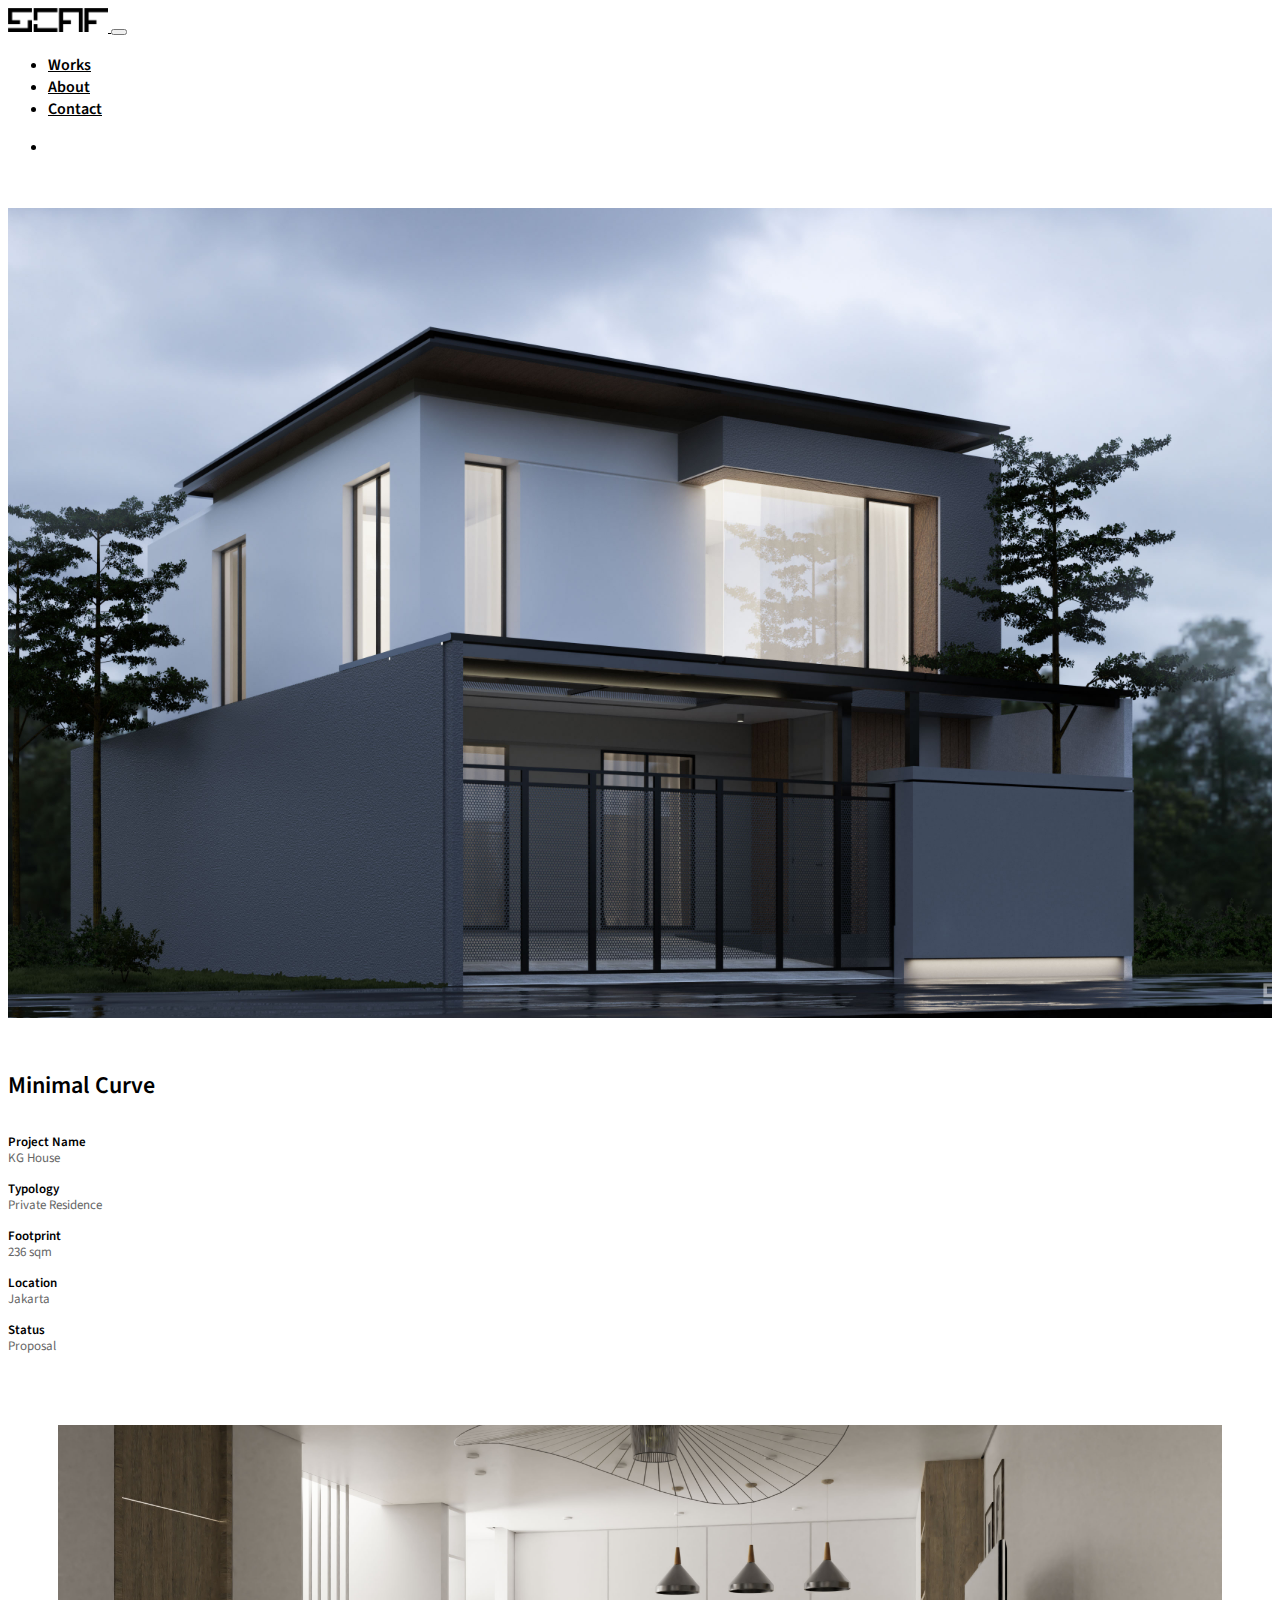
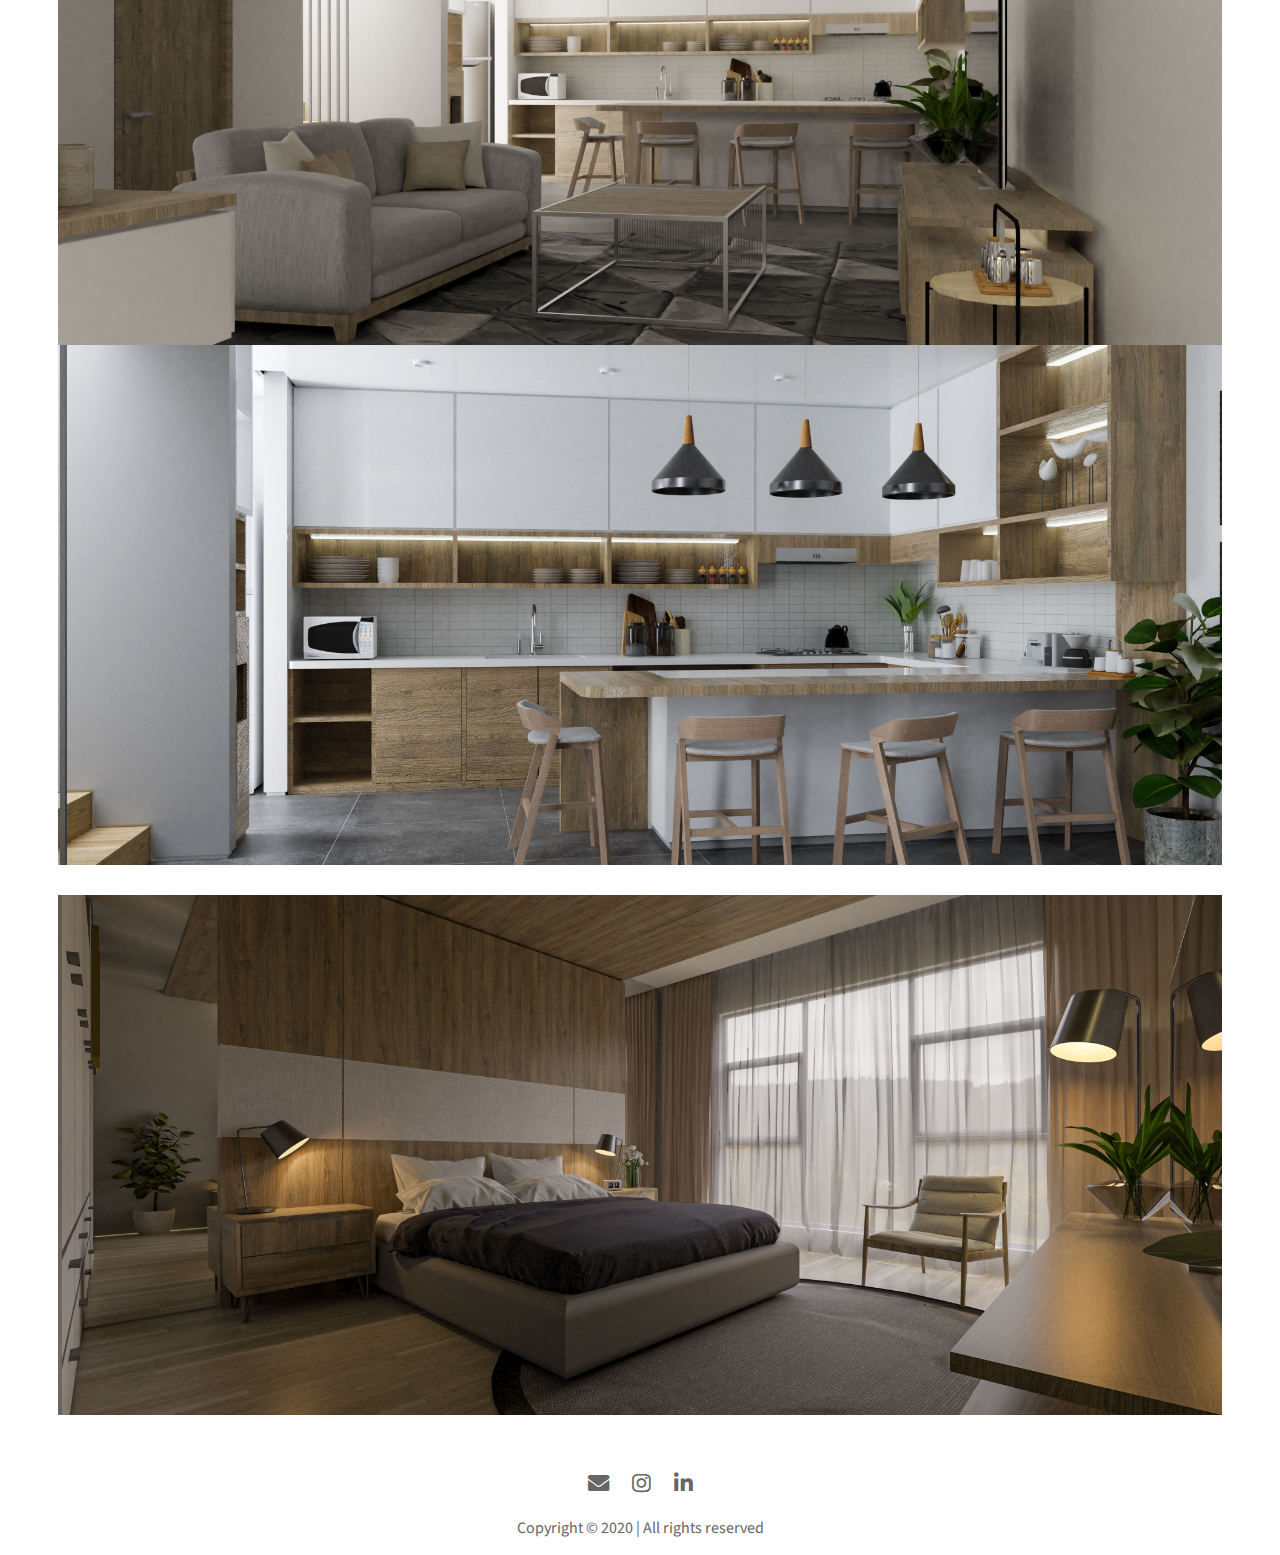
<file: projects/kg-house.html>
<html>
    <head>
        <meta charset="utf-8">
        <meta name="viewport" content="width=device-width, initial-scale=1, shrink-to-fit=no">
        <title>KG House - SCAF</title>
    </head>

    <link rel="stylesheet" href="https://stackpath.bootstrapcdn.com/bootstrap/4.5.0/css/bootstrap.min.css" integrity="sha384-9aIt2nRpC12Uk9gS9baDl411NQApFmC26EwAOH8WgZl5MYYxFfc+NcPb1dKGj7Sk" crossorigin="anonymous">
    <!-- <link href="https://fonts.googleapis.com/css2?family=MuseoModerno:wght@300;500;800&display=swap" rel="stylesheet"> -->
    <!-- <link href="https://fonts.googleapis.com/css2?family=Roboto+Mono:wght@300;400;500;700&display=swap" rel="stylesheet"> -->
    <link href="https://fonts.googleapis.com/css2?family=Source+Sans+Pro:ital,wght@0,300;0,600;1,300;1,600&display=swap" rel="stylesheet">

    <link href="../fontawesome/css/all.css" rel="stylesheet">
    <link href="../css/style.css" rel="stylesheet">


    <body>

        <nav class="navbar fixed-top navbar-expand-lg navbar-light bg-light">
            <a class="navbar-brand" href="../index.html">
              <img src="../img/logo-main.png" width="100" class="d-inline-block align-top" alt="" loading="lazy">
            </a>

            <button class="navbar-toggler" type="button" data-toggle="collapse" data-target="#navbarNav" aria-controls="navbarNav" aria-expanded="false" aria-label="Toggle navigation">
                <span class="navbar-toggler-icon"></span>
            </button>
              <div class="collapse navbar-collapse" id="navbarNav">
                <ul class="navbar-nav mr-auto">
                  <li class="nav-item">
                    <a class="nav-link" href="../works.html">Works</a>
                  </li>
                  <li class="nav-item">
                    <a class="nav-link" href="../about.html">About</a>
                  </li>
                  <li class="nav-item">
                    <a class="nav-link" href="../contact.html">Contact</a>
                  </li>
                </ul>

                <ul class="navbar-nav">
                  <li class="nav-item">
                      <hr class="mobile-none" style="width: 230px; height: 3px; background: #fff; border: 0; margin-top: 13px; margin-right: 13px">
                  </li>
 
              </ul>
            </div>
        </nav>

        <div class="showcase container-fluid">
            <div class="row">
              <div class="col-md-12">
                <div class="img-container img-project-main"  style="background: url(../img/projects/kg-house/KG1png.jpg);
                background-size: cover; background-position: center; margin-top: 50px
                ">
                </div>
                

              </div>
            </div>
        </div>

        <div class="caption container-fluid">
            <div class="row caption-project">
                <div class="col-md-4 offset-md-1">
                    <h2 style="font-weight: 600">Minimal Curve</h2>

                    <span style="font-size: 13px">
                    <p style="font-weight: 600; margin-top: 30px">Project Name</p>
                    <p style="color: #666; margin-top: -15px">KG House</p>

                    <p style="font-weight: 600">Typology</p>
                    <p style="color: #666; margin-top: -15px">Private Residence</p>

                    <p style="font-weight: 600">Footprint</p>
                    <p style="color: #666; margin-top: -15px">236 sqm</p>

                    <p style="font-weight: 600">Location</p>
                    <p style="color: #666; margin-top: -15px">Jakarta</p>

                    <p style="font-weight: 600">Status</p>
                    <p style="color: #666; margin-top: -15px">Proposal</p>
                    </span>

                    

                </div>

                <div class="col-md-5 offset-md-1">
                    
                </div>
            </div>



        </div>


        <div class="gallery-project container-fluid">
            <div class="row" style="margin-top: 70px">
                <div class="col-md-6">
                  <div class="img-container"  style="background: url(../img/projects/kg-house/living2F.jpg); background-size: cover; background-position: center
                  ; height: 520px">
                  </div>
                </div>

                <div class="col-md-6">
                    <div class="img-container"  style="background: url(../img/projects/kg-house/KITCHEN_F.jpg); background-size: cover; background-position: center
                    ; height: 520px">
                    </div>
                  </div>


                  <div class="col-md-12" style="margin-top: 30px">
                    <div class="img-container"  style="background: url(../img/projects/kg-house/BedroomF.jpg); background-size: cover; background-position: center
                    ; height: 520px">
                    </div>
                  </div>
            </div>
        </div>
        
       





        <div class="container-fluid footer">

          <div class="row">
            <div class="col-md-4 offset-md-4">
              <i class="fas fa-envelope fa-lg"></i>
              <i class="fab fa-instagram fa-lg"></i>
              <i class="fab fa-linkedin-in fa-lg"></i>
            </div>
          </div>

          <div class="row" style="margin-top: 10px">
            <div class="col-md-4 offset-md-4">
              <p class="p-footer">Copyright © 2020  |  All rights reserved</p>
            </div>
          </div>
        </div>



        <script src="https://code.jquery.com/jquery-3.5.1.slim.min.js" integrity="sha384-DfXdz2htPH0lsSSs5nCTpuj/zy4C+OGpamoFVy38MVBnE+IbbVYUew+OrCXaRkfj" crossorigin="anonymous"></script>
        <script src="https://cdn.jsdelivr.net/npm/popper.js@1.16.0/dist/umd/popper.min.js" integrity="sha384-Q6E9RHvbIyZFJoft+2mJbHaEWldlvI9IOYy5n3zV9zzTtmI3UksdQRVvoxMfooAo" crossorigin="anonymous"></script>
        <script src="https://stackpath.bootstrapcdn.com/bootstrap/4.5.0/js/bootstrap.min.js" integrity="sha384-OgVRvuATP1z7JjHLkuOU7Xw704+h835Lr+6QL9UvYjZE3Ipu6Tp75j7Bh/kR0JKI" crossorigin="anonymous"></script>

    </body>




    <script>
      $(window).on( "load", function()
      {
          $("#spinner").hide();
      });
      
    </script>
</html>
</file>
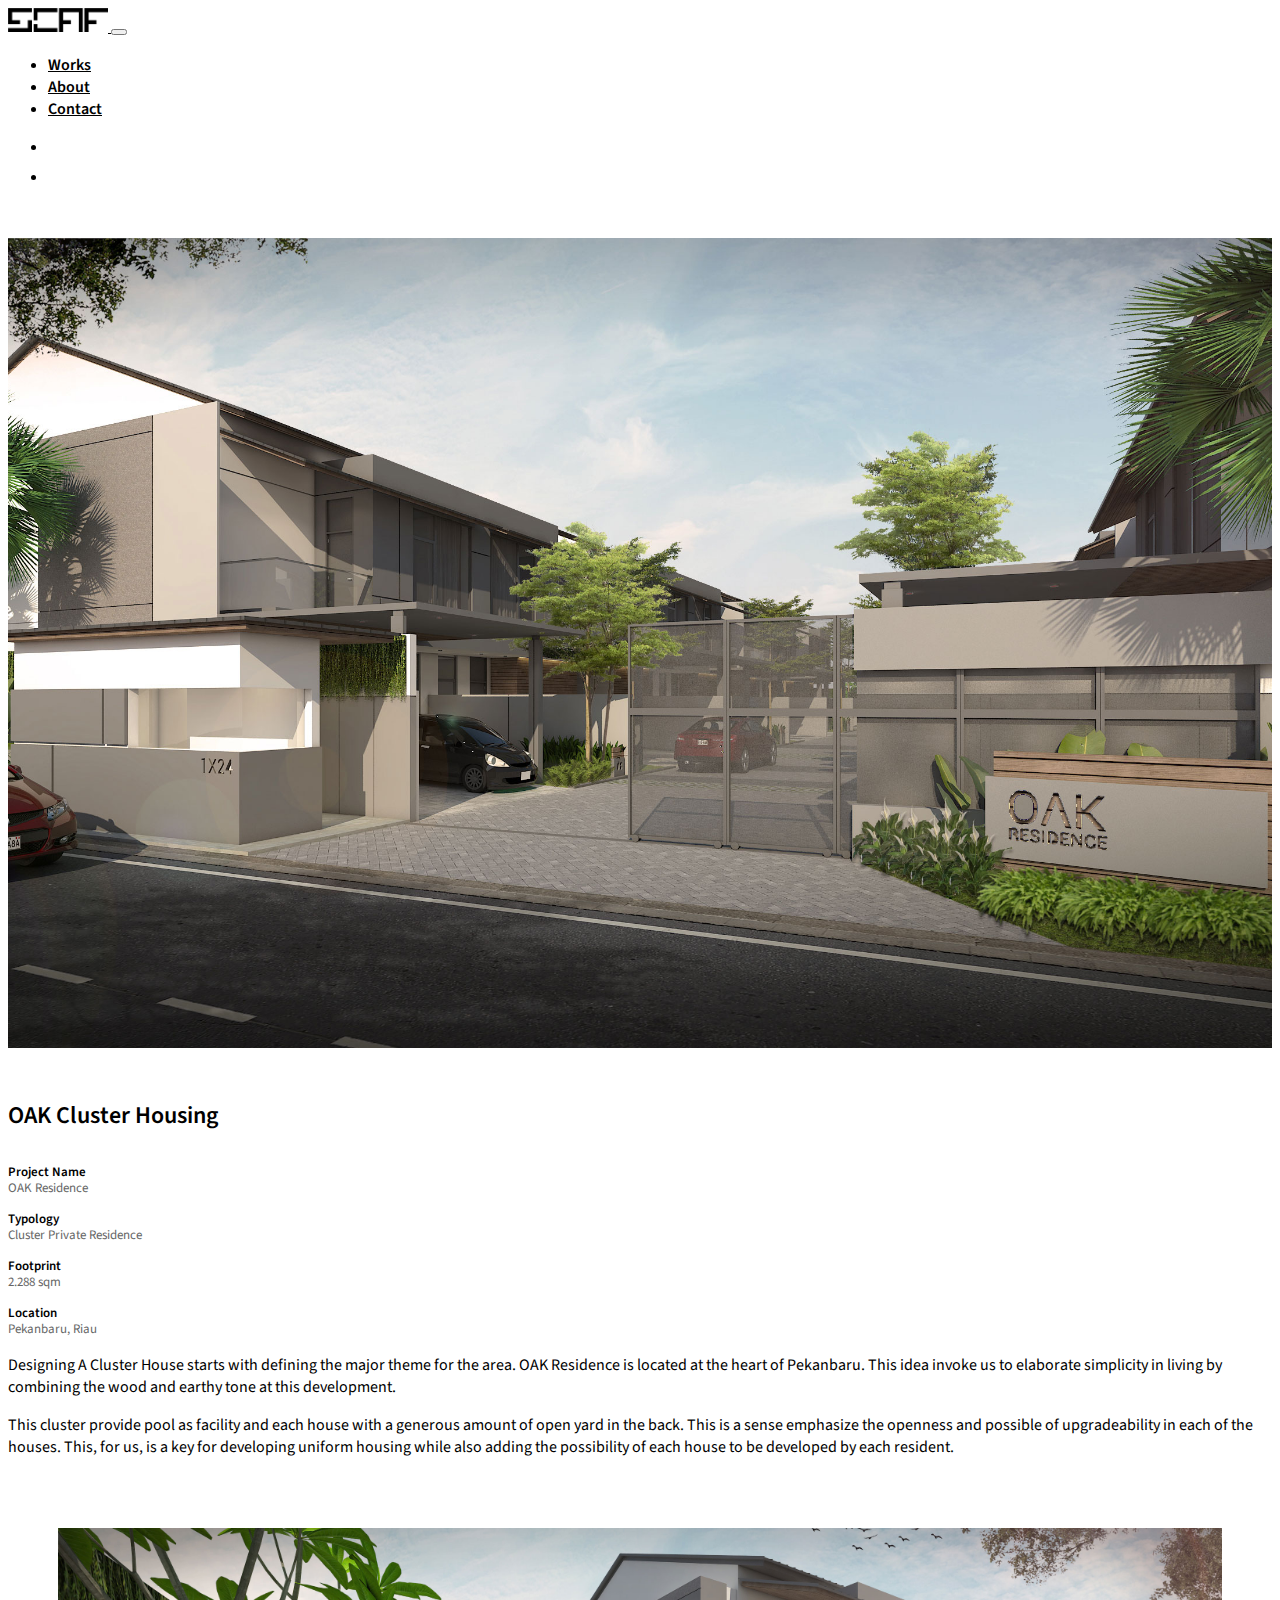
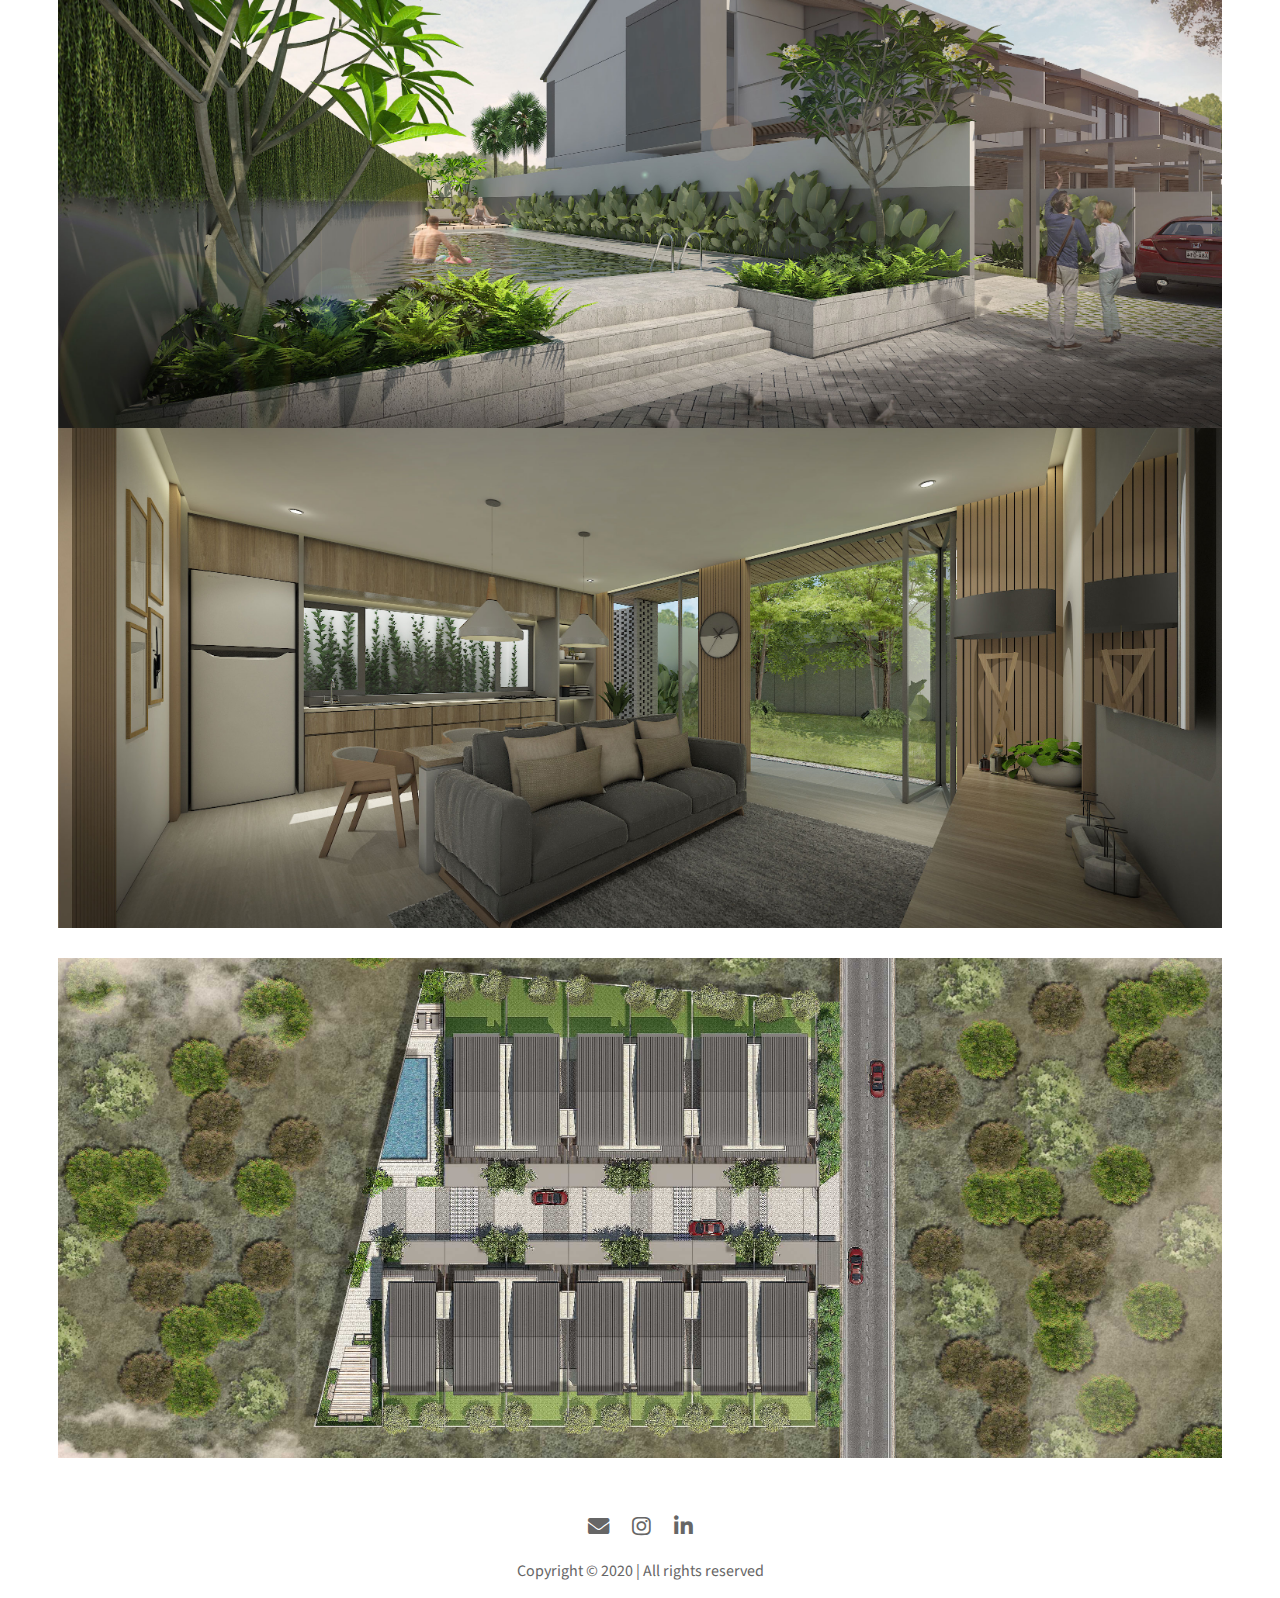
<file: projects/oak-cluster-housing.html>
<html>
    <head>
        <meta charset="utf-8">
        <meta name="viewport" content="width=device-width, initial-scale=1, shrink-to-fit=no">
        <title>OAK Cluster Housing - SCAF</title>
    </head>

    <link rel="stylesheet" href="https://stackpath.bootstrapcdn.com/bootstrap/4.5.0/css/bootstrap.min.css" integrity="sha384-9aIt2nRpC12Uk9gS9baDl411NQApFmC26EwAOH8WgZl5MYYxFfc+NcPb1dKGj7Sk" crossorigin="anonymous">
    <!-- <link href="https://fonts.googleapis.com/css2?family=MuseoModerno:wght@300;500;800&display=swap" rel="stylesheet"> -->
    <!-- <link href="https://fonts.googleapis.com/css2?family=Roboto+Mono:wght@300;400;500;700&display=swap" rel="stylesheet"> -->
    <link href="https://fonts.googleapis.com/css2?family=Source+Sans+Pro:ital,wght@0,300;0,600;1,300;1,600&display=swap" rel="stylesheet">

    <link href="../fontawesome/css/all.css" rel="stylesheet">
    <link href="../css/style.css" rel="stylesheet">


    <body>

        <nav class="navbar fixed-top navbar-expand-lg navbar-light bg-light">
            <a class="navbar-brand" href="../index.html">
              <img src="../img/logo-main.png" width="100" class="d-inline-block align-top" alt="" loading="lazy">
            </a>

            <button class="navbar-toggler" type="button" data-toggle="collapse" data-target="#navbarNav" aria-controls="navbarNav" aria-expanded="false" aria-label="Toggle navigation">
                <span class="navbar-toggler-icon"></span>
            </button>
              <div class="collapse navbar-collapse" id="navbarNav">
                <ul class="navbar-nav mr-auto">
                    <li class="nav-item">
                        <a class="nav-link" href="../works.html">Works</a>
                      </li>
                      <li class="nav-item">
                        <a class="nav-link" href="../about.html">About</a>
                      </li>
                      <li class="nav-item">
                        <a class="nav-link" href="../contact.html">Contact</a>
                      </li>
                </ul>

                <ul class="navbar-nav">
                  <li class="nav-item">
                      <hr class="mobile-none" style="width: 230px; height: 3px; background: #fff; border: 0; margin-top: 13px; margin-right: 13px">
                  </li>
                  <li class="nav-item" style="margin-top: 3px">
                      <a class="nav-tagline" style="color: white">Hello, we are SCAF Studio!</a>
                  </li>
              </ul>
            </div>
        </nav>

        <div class="showcase container-fluid">
            <div class="row">
              <div class="col-md-12">
                <div class="img-container img-project-main"  style="background: url(../img/projects/oak-cluster-housing/main.jpg);
                background-size: cover; background-position: top; margin-top: 50px
                ">
                </div>
                

              </div>
            </div>
        </div>

        <div class="caption container-fluid">
            <div class="row caption-project">
                <div class="col-md-4 offset-md-1">
                    <h2 style="font-weight: 600">OAK Cluster Housing</h2>

                    <span style="font-size: 13px">
                    <p style="font-weight: 600; margin-top: 30px">Project Name</p>
                    <p style="color: #666; margin-top: -15px">OAK Residence</p>

                    <p style="font-weight: 600">Typology</p>
                    <p style="color: #666; margin-top: -15px">Cluster Private Residence</p>

                    <p style="font-weight: 600">Footprint</p>
                    <p style="color: #666; margin-top: -15px">2.288 sqm</p>

                    <p style="font-weight: 600">Location</p>
                    <p style="color: #666; margin-top: -15px">Pekanbaru, Riau</p>
                    </span>



                </div>

                <div class="col-md-5 offset-md-1">
                    <p>Designing A Cluster House starts with defining the major theme for the area. OAK Residence is located at the heart of Pekanbaru.
                        This idea invoke us to elaborate simplicity in living by combining the wood and earthy tone at this development. </p>

                    <p>This cluster provide pool as facility and each house with a generous amount of open yard in the back. This is a sense emphasize the openness and possible of upgradeability in each of the houses.
                        This, for us, is a key for developing uniform housing while also adding the possibility of each house to be developed by each resident.</p>
                </div>
            </div>



        </div>


        <div class="gallery-project container-fluid">
            <div class="row" style="margin-top: 70px">
                <div class="col-md-6">
                  <div class="img-container"  style="background: url(../img/projects/oak-cluster-housing/pool.jpg); background-size: cover; background-position: center
                  ; height: 500px">
                  </div>
                </div>

                <div class="col-md-6">
                    <div class="img-container"  style="background: url(../img/projects/oak-cluster-housing/living-room.jpg); background-size: cover; background-position: center
                    ; height: 500px">
                    </div>
                  </div>

                  <div class="col-md-12" style="margin-top: 30px">
                    <div class="img-container"  style="background: url(../img/projects/oak-cluster-housing/siteplan.jpg); background-size: cover; background-position: center
                    ; height: 500px">
                    </div>
                  </div>
            </div>
        </div>
        
       





        <div class="container-fluid footer">

          <div class="row">
            <div class="col-md-4 offset-md-4">
              <i class="fas fa-envelope fa-lg"></i>
              <i class="fab fa-instagram fa-lg"></i>
              <i class="fab fa-linkedin-in fa-lg"></i>
            </div>
          </div>

          <div class="row" style="margin-top: 10px">
            <div class="col-md-4 offset-md-4">
              <p class="p-footer">Copyright © 2020  |  All rights reserved</p>
            </div>
          </div>
        </div>



        <script src="https://code.jquery.com/jquery-3.5.1.slim.min.js" integrity="sha384-DfXdz2htPH0lsSSs5nCTpuj/zy4C+OGpamoFVy38MVBnE+IbbVYUew+OrCXaRkfj" crossorigin="anonymous"></script>
        <script src="https://cdn.jsdelivr.net/npm/popper.js@1.16.0/dist/umd/popper.min.js" integrity="sha384-Q6E9RHvbIyZFJoft+2mJbHaEWldlvI9IOYy5n3zV9zzTtmI3UksdQRVvoxMfooAo" crossorigin="anonymous"></script>
        <script src="https://stackpath.bootstrapcdn.com/bootstrap/4.5.0/js/bootstrap.min.js" integrity="sha384-OgVRvuATP1z7JjHLkuOU7Xw704+h835Lr+6QL9UvYjZE3Ipu6Tp75j7Bh/kR0JKI" crossorigin="anonymous"></script>

    </body>




    <script>
      $(window).on( "load", function()
      {
          $("#spinner").hide();
      });
      
    </script>
</html>
</file>
<file: css/style.css>
*{
    /* font-family: 'MuseoModerno', cursive; */
    font-family: 'Source Sans Pro', sans-serif;
    }

    a{
        color: #000;
    }


    /* nav{
      border-bottom: 2px solid rgba(222,222,222,1);
    } */
    nav a{
        font-weight: 600;
    }

    #spinner {
            position: fixed;
            left: 0px;
            top: 0px;
            width: 100%;
            height: 100%;
            z-index: 9999;
            background: rgba( 255, 255, 255) 
                        url('img/loading.gif') 
                        50% 50% 
                        no-repeat;
        }

        .showcase-index{
          overflow-y: hidden; 
          overflow-x: hidden;
        }

        .carousel-index{
          width: 102%;
          margin-left: -20px;
        }

  .img-project-main{
    height: 90vh;
  }

  .caption-project{
    margin-top: 50px;
  }

  .gallery-project{
    padding: 0 50px;
  }

  .time-separator{
    -webkit-animation: fadeinout 2s steps(1) infinite;
    animation: fadeinout 2s steps(1) infinite;
    font-weight: 900;
    display: inline-block;
  }

  .footer{
    margin-top: 50px;
    color: #666;
    text-align: center;
  }
  .footer i{
    padding: 10px;
  }

  @media (min-width: 1024px){
    .desktop-none{
      display: none !important;
    }
  }

  @media (max-width: 1023px){
    .mobile-none{
      display: none !important;
    }

    .nav-tagline{
      line-height: 2;
    }
  }


  @media (max-width: 959px){
    .carousel-index{
      width: 110%;
      margin-right: -20px;
    }

    .img-project-main{
      height: 25vh;
    }

    .caption-project{
      margin-top: 30px;
    }

    .gallery-project{
      padding: 0px;
    }

    .gallery-project .img-container{
      margin-bottom: 30px;
    }

  
  }
</file>
